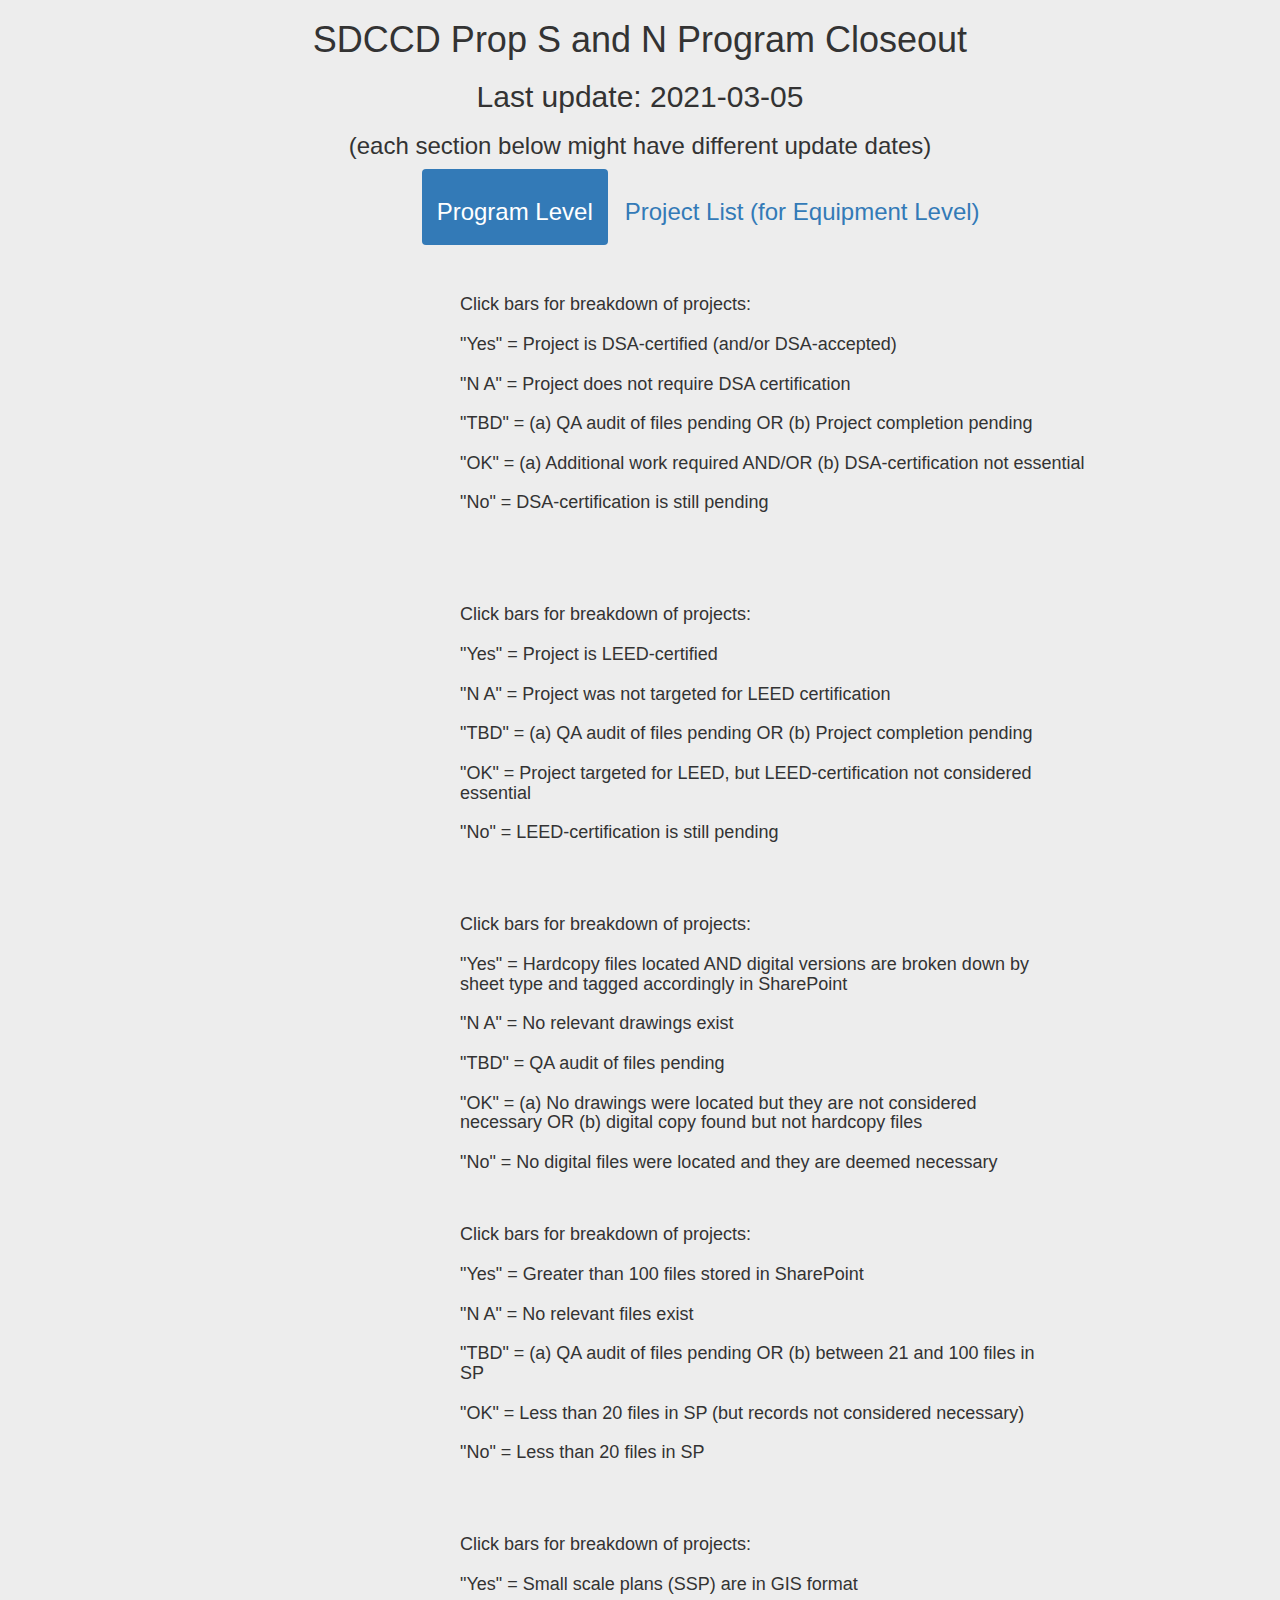
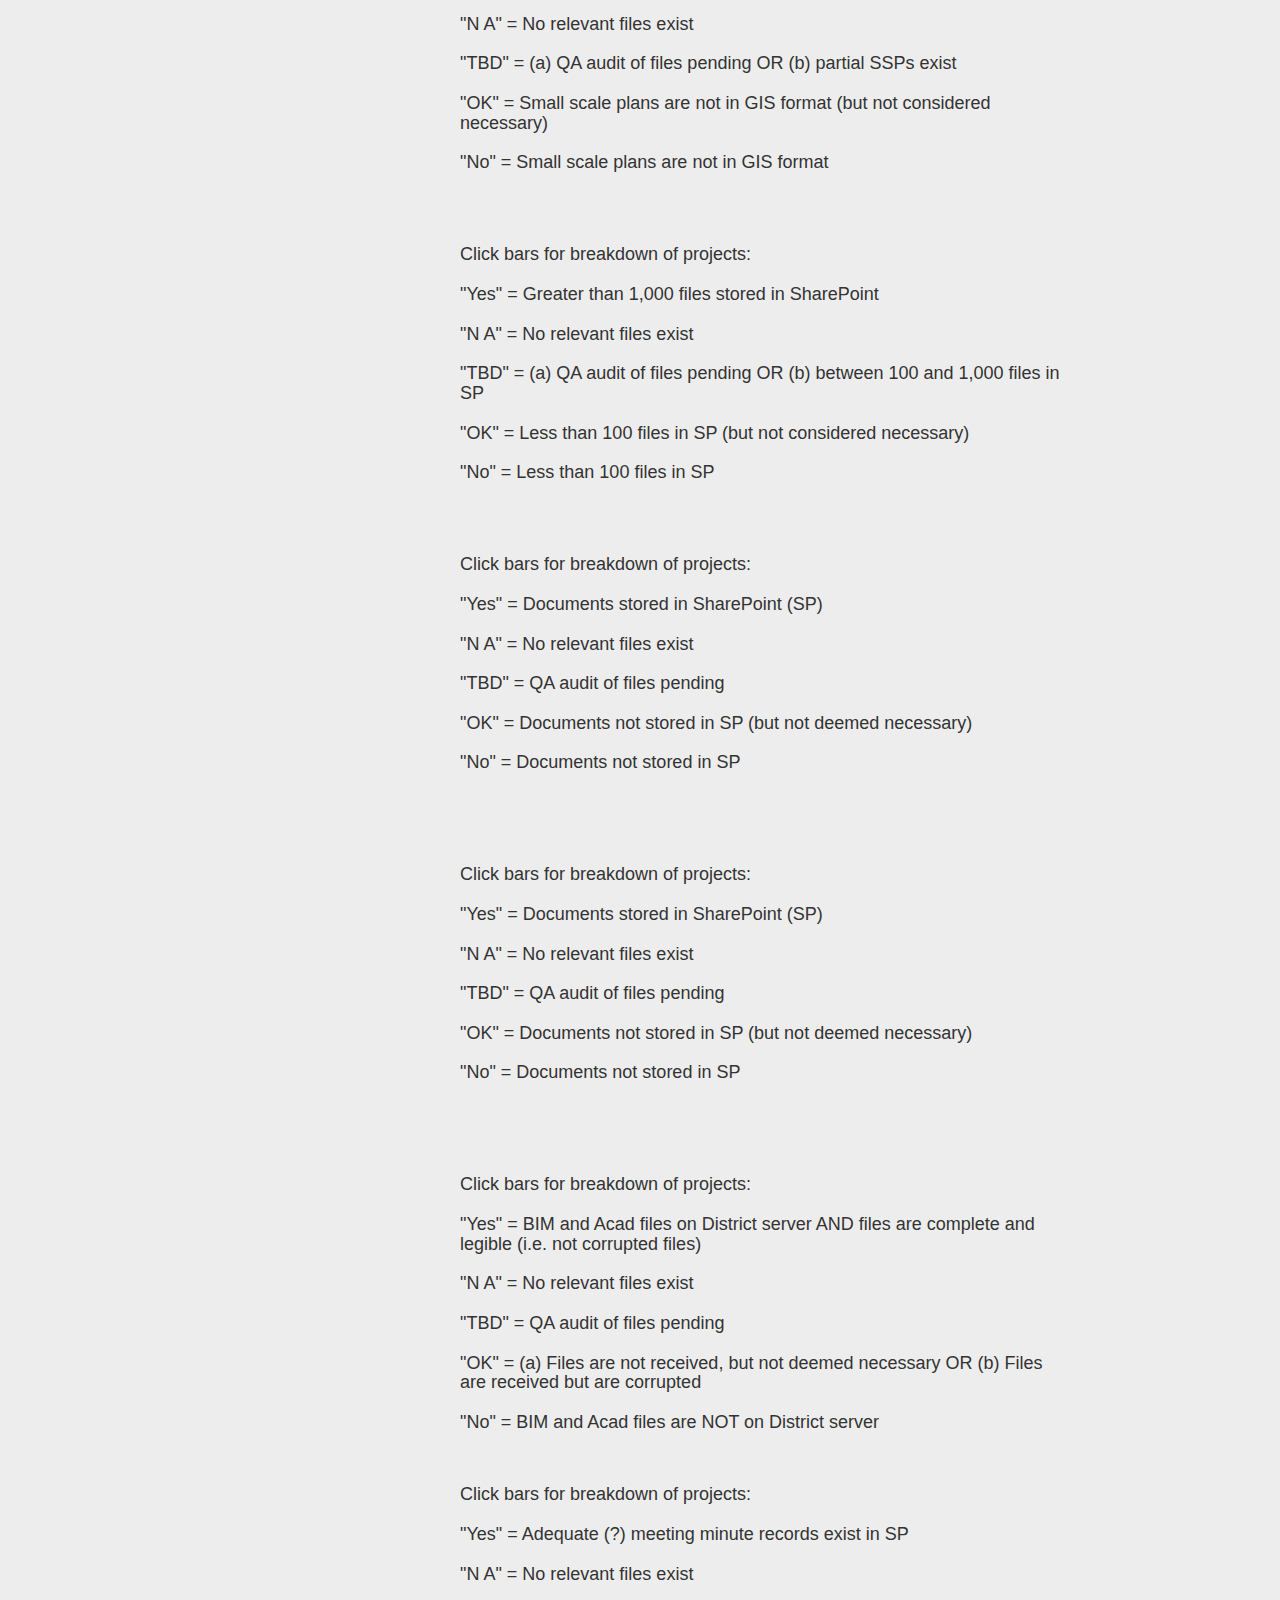
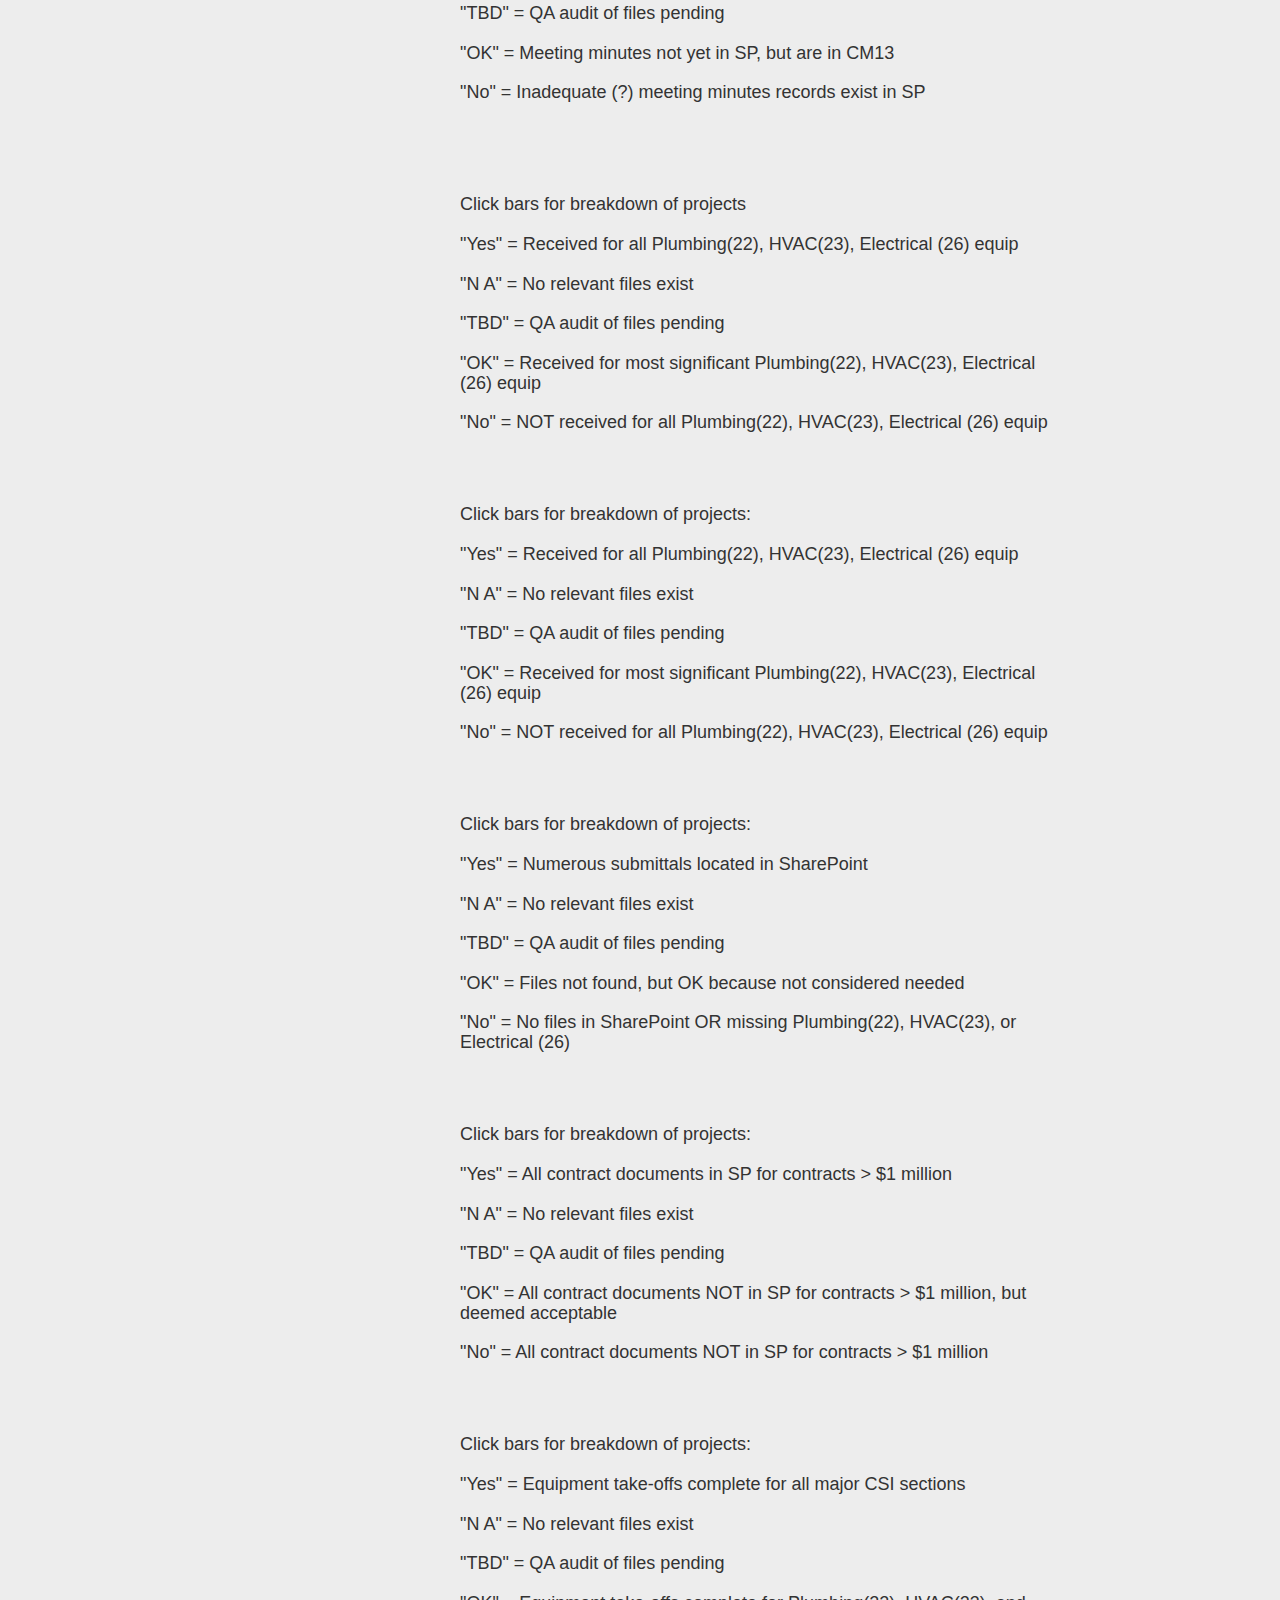
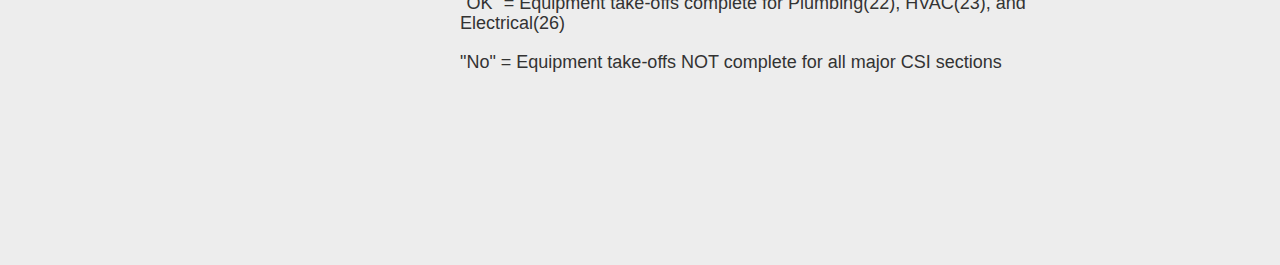
<file: index.html>
<!DOCTYPE html>
<html lang="en">

<head>
    <meta charset="UTF-8">
    <meta name="viewport" content="width=device-width, initial-scale=1.0">
    <meta http-equiv="X-UA-Compatible" content="ie=edge">
    <title>Prop S & N Close (Home)</title>
    <link rel="stylesheet" href="https://stackpath.bootstrapcdn.com/bootstrap/4.1.1/css/bootstrap.min.css" integrity="sha384-WskhaSGFgHYWDcbwN70/dfYBj47jz9qbsMId/iRN3ewGhXQFZCSftd1LZCfmhktB"
        crossorigin="anonymous">
    <script src="https://code.jquery.com/jquery-3.3.1.slim.min.js" integrity="sha384-q8i/X+965DzO0rT7abK41JStQIAqVgRVzpbzo5smXKp4YfRvH+8abtTE1Pi6jizo"
        crossorigin="anonymous"></script>
    <script src="https://cdnjs.cloudflare.com/ajax/libs/popper.js/1.14.3/umd/popper.min.js" integrity="sha384-ZMP7rVo3mIykV+2+9J3UJ46jBk0WLaUAdn689aCwoqbBJiSnjAK/l8WvCWPIPm49"
        crossorigin="anonymous"></script>
    <script src="https://stackpath.bootstrapcdn.com/bootstrap/4.1.1/js/bootstrap.min.js" integrity="sha384-smHYKdLADwkXOn1EmN1qk/HfnUcbVRZyYmZ4qpPea6sjB/pTJ0euyQp0Mk8ck+5T"
        crossorigin="anonymous"></script>
    <script src="https://cdn.plot.ly/plotly-latest.min.js"></script>
    <!-- <script src="https://cdnjs.cloudflare.com/ajax/libs/numeric/1.2.6/numeric.min.js"></script> -->
    <!-- <link rel="stylesheet" type="text/css" href="style.css"> -->
    <!-- Boostrap Stylesheet -->
    <link rel="stylesheet" href="css/bootstrap.min.css" media="screen">

    <!-- Our own CSS stylesheet -->
    <link rel="stylesheet" href="css/style_DSA.css" media="screen">
    <link rel="stylesheet" href="css/style_LEED.css" media="screen">
    <link rel="stylesheet" href="css/style_RecordDrawings.css" media="screen">
    <link rel="stylesheet" href="css/style_IOR.css" media="screen">
    <link rel="stylesheet" href="css/style_GIS.css" media="screen">
    <link rel="stylesheet" href="css/style_Photos.css" media="screen">    
    <link rel="stylesheet" href="css/style_SoilsReport.css" media="screen">
    <link rel="stylesheet" href="css/style_CommissioningReport.css" media="screen">
    <link rel="stylesheet" href="css/style_BIM.css" media="screen">    
    <link rel="stylesheet" href="css/style_Minutes.css" media="screen">    
    <link rel="stylesheet" href="css/style_OM.css" media="screen">    
    <link rel="stylesheet" href="css/style_Warranties.css" media="screen">    
    <link rel="stylesheet" href="css/style_Submittals.css" media="screen">    
    <link rel="stylesheet" href="css/style_Contracts.css" media="screen">    
    <link rel="stylesheet" href="css/style_COBIE.css" media="screen">
    <link rel="stylesheet" href="css/styles.css" media="screen">
</head>

<body>
    <div class="row">
            <div class="col-md-12">
                <h1 class="text-center"> SDCCD Prop S and N Program Closeout</h1>
                <!-- <h1 class="text-center"> Program-Level Review</h1> -->
                <h2 class="text-center">Last update: 2021-03-05 </h2>
                <h3 class="text-center">(each section below might have different update dates)</h3>
            </div>
    </div>
    <div class="row">             
        <div class="col-md-4">   
    </div>                   
            <ul class="nav nav-pills">
                <li role="presentation" class="active">
                    <a href="index.html"><h3>Program Level</h3></a>
                </li>
                <li role="presentation">
                    <a href="index-equipment.html"><h3>Project List (for Equipment Level)</h3></a>
                </li>
            </ul>
        </div>
    <div class="row">
        <h1 class="text center"> </h1>
    </div>
            
    <div class="container">
        <div class="row">
            <div class="col-md-4">
                <div id="plot_DSA_bar"></div>
            </div>
            <div class="col-md-8">
                <div id="populating_table_DSA">
                    <br> <h4>Click bars for breakdown of projects:
                        <br>
                        <br>
                        "Yes" = Project is DSA-certified (and/or DSA-accepted)
                        <br><br>
                        "N A" = Project does not require DSA certification
                        <br><br>
                        "TBD" = (a) QA audit of files pending OR (b) Project completion pending 
                        <br><br>
                        "OK" = (a) Additional work required AND/OR (b) DSA-certification not essential
                        <br><br>
                        "No" = DSA-certification is still pending 
                    </h4>
                </div>
            </div>
        </div>
    </div>

    <div class="container">
        <div class="row">
            <h4> </h4>
        </div>
    </div>

    <div class="container">
        <div class="row">
            <div class="col-md-4">
                <div id="plot_LEED_bar"></div>
            </div>
            <div class="col-md-8">
                <div id="populating_table_LEED">
                    <br> <h4>Click bars for breakdown of projects:
                        <br>
                        <br>
                        "Yes" = Project is LEED-certified
                        <br><br>
                        "N A" = Project was not targeted for LEED certification
                        <br><br>
                        "TBD" = (a) QA audit of files pending OR (b) Project completion pending 
                        <br><br>
                        "OK" = Project targeted for LEED, but LEED-certification not considered essential
                        <br><br>
                        "No" = LEED-certification is still pending 
                   
                    </h4>
                </div>
            </div>
        </div>
    </div>

    <div class="container">
        <div class="row">
            <h4> </h4>
        </div>
    </div>

    <div class="container">
        <div class="row">
            <div class="col-md-4">
                <div id="plot_RecordDrawings_bar"></div>
            </div>
            <div class="col-md-8">
                <div id="populating_table_RecordDrawings">
                    <br> <h4>Click bars for breakdown of projects:
                         <br>
                         <br>
                         "Yes" = Hardcopy files located AND digital versions are broken down by sheet type and tagged accordingly in SharePoint
                         <br><br>
                         "N A" = No relevant drawings exist
                         <br><br>
                         "TBD" = QA audit of files pending
                         <br><br>
                         "OK" = (a) No drawings were located but they are not considered necessary OR (b) digital copy found but not hardcopy files
                         <br><br>
                         "No" = No digital files were located and they are deemed necessary 
                        </h4>
                </div>
            </div>
        </div>
    </div>

    <div class="container">
        <div class="row">
            <h4> </h4>
        </div>
    </div>

    <div class="container">
        <div class="row">
            <div class="col-md-4">
                <div id="plot_IORReports_bar"></div>
            </div>
            <div class="col-md-8">
                <div id="populating_table_IORReports">
                    <br> <h4>Click bars for breakdown of projects:
                            <br>
                            <br>
                            "Yes" = Greater than 100 files stored in SharePoint
                            <br><br>
                            "N A" = No relevant files exist
                            <br><br>
                            "TBD" = (a) QA audit of files pending OR (b) between 21 and 100 files in SP 
                            <br><br>
                            "OK" = Less than 20 files in SP (but records not considered necessary)
                            <br><br>
                            "No" = Less than 20 files in SP 
                    </h4>
                </div>
            </div>
        </div>
    </div>

    <div class="container">
        <div class="row">
            <h4> </h4>
        </div>
    </div>

    <div class="container">
        <div class="row">
            <div class="col-md-4">
                <div id="plot_GIS_bar"></div>
            </div>
            <div class="col-md-8">
                <div id="populating_table_GIS">
                    <br> <h4>Click bars for breakdown of projects:
                        <br>
                        <br>
                        "Yes" = Small scale plans (SSP) are in GIS format
                        <br><br>
                        "N A" = No relevant files exist
                        <br><br>
                        "TBD" = (a) QA audit of files pending OR (b) partial SSPs exist  
                        <br><br>
                        "OK" = Small scale plans are not in GIS format (but not considered necessary)
                        <br><br>
                        "No" = Small scale plans are not in GIS format 

                    </h4>
                </div>
            </div>
        </div>
    </div>

    <div class="container">
        <div class="row">
            <h4> </h4>
        </div>
    </div>


    <div class="container">
        <div class="row">
            <div class="col-md-4">
                <div id="plot_Photos_bar"></div>
            </div>
            <div class="col-md-8">
                <div id="populating_table_Photos">
                    <br> <h4>Click bars for breakdown of projects:
                        <br>
                        <br>
                        "Yes" = Greater than 1,000 files stored in SharePoint
                        <br><br>
                        "N A" = No relevant files exist
                        <br><br>
                        "TBD" = (a) QA audit of files pending OR (b) between 100 and 1,000 files in SP 
                        <br><br>
                        "OK" = Less than 100 files in SP (but not considered necessary)
                        <br><br>
                        "No" = Less than 100 files in SP 

                    </h4>
                </div>
            </div>
        </div>
    </div>

    <div class="container">
        <div class="row">
            <h4> </h4>
        </div>
    </div>


    <div class="container">
        <div class="row">
            <div class="col-md-4">
                <div id="plot_SoilsReport_bar"></div>
            </div>
            <div class="col-md-8">
                <div id="populating_table_SoilsReport">
                    <br> <h4>Click bars for breakdown of projects:
                        <br>
                        <br>
                        "Yes" = Documents stored in SharePoint (SP)
                        <br><br>
                        "N A" = No relevant files exist
                        <br><br>
                        "TBD" = QA audit of files pending 
                        <br><br>
                        "OK" = Documents not stored in SP (but not deemed necessary)
                        <br><br>
                        "No" = Documents not stored in SP 


                    </h4>
                </div>
            </div>
        </div>
    </div>

    <div class="container">
        <div class="row">
            <h4> </h4>
        </div>
    </div>

    <div class="container">
        <div class="row">
            <div class="col-md-4">
                <div id="plot_CommissioningReport_bar"></div>
            </div>
            <div class="col-md-8">
                <div id="populating_table_CommissioningReport">
                    <br> <h4>Click bars for breakdown of projects:
                        <br>
                        <br>
                        "Yes" = Documents stored in SharePoint (SP)
                        <br><br>
                        "N A" = No relevant files exist
                        <br><br>
                        "TBD" = QA audit of files pending 
                        <br><br>
                        "OK" = Documents not stored in SP (but not deemed necessary)
                        <br><br>
                        "No" = Documents not stored in SP 
                    </h4>
                </div>
            </div>
        </div>
    </div>

    <div class="container">
        <div class="row">
            <h4> </h4>
        </div>
    </div>

    <div class="container">
        <div class="row">
            <div class="col-md-4">
                <div id="plot_BIM_bar"></div>
            </div>
            <div class="col-md-8">
                <div id="populating_table_BIM">
                    <br> <h4>Click bars for breakdown of projects:
                        <br>
                        <br>
                        "Yes" = BIM and Acad files on District server AND files are complete and legible (i.e. not corrupted files)
                        <br><br>
                        "N A" = No relevant files exist
                        <br><br>
                        "TBD" = QA audit of files pending 
                        <br><br>
                        "OK" = (a) Files are not received, but not deemed necessary OR (b) Files are received but are corrupted
                        <br><br>
                        "No" = BIM and Acad files are NOT on District server

                    </h4>
                </div>
            </div>
        </div>
    </div>

    <div class="container">
        <div class="row">
            <h4> </h4>
        </div>
    </div>

    <div class="container">
        <div class="row">
            <div class="col-md-4">
                <div id="plot_Minutes_bar"></div>
            </div>
            <div class="col-md-8">
                <div id="populating_table_Minutes">
                    <br> <h4>Click bars for breakdown of projects:
                        <br>
                        <br>
                        "Yes" = Adequate (?) meeting minute records exist in SP
                        <br><br>
                        "N A" = No relevant files exist
                        <br><br>
                        "TBD" = QA audit of files pending 
                        <br><br>
                        "OK" = Meeting minutes not yet in SP, but are in CM13
                        <br><br>
                        "No" = Inadequate (?) meeting minutes records exist in SP
                    </h4>
                </div>
            </div>
        </div>
    </div>


    <div class="container">
        <div class="row">
            <h4> </h4>
        </div>
    </div>

    <div class="container">
        <div class="row">
            <div class="col-md-4">
                <div id="plot_OM_bar"></div>
            </div>
            <div class="col-md-8">
                <div id="populating_table_OM">
                    <br> <h4>Click bars for breakdown of projects
                        <br>
                        <br>
                        "Yes" = Received for all Plumbing(22), HVAC(23), Electrical (26) equip
                        <br><br>
                        "N A" = No relevant files exist
                        <br><br>
                        "TBD" = QA audit of files pending 
                        <br><br>
                        "OK" = Received for most significant Plumbing(22), HVAC(23), Electrical (26) equip
                        <br><br>
                        "No" = NOT received for all Plumbing(22), HVAC(23), Electrical (26) equip

                    </h4>
                </div>
            </div>
        </div>
    </div>

    <div class="container">
        <div class="row">
            <h4> </h4>
        </div>
    </div>

    <div class="container">
        <div class="row">
            <div class="col-md-4">
                <div id="plot_Warranties_bar"></div>
            </div>
            <div class="col-md-8">
                <div id="populating_table_Warranties">
                    <br> <h4>Click bars for breakdown of projects:
                        <br>
                        <br>
                        "Yes" = Received for all Plumbing(22), HVAC(23), Electrical (26) equip
                        <br><br>
                        "N A" = No relevant files exist
                        <br><br>
                        "TBD" = QA audit of files pending 
                        <br><br>
                        "OK" = Received for most significant Plumbing(22), HVAC(23), Electrical (26) equip
                        <br><br>
                        "No" = NOT received for all Plumbing(22), HVAC(23), Electrical (26) equip
 
                    </h4>
                </div>
            </div>
        </div>
    </div>

    <div class="container">
        <div class="row">
            <h4> </h4>
        </div>
    </div>

    <div class="container">
        <div class="row">
            <div class="col-md-4">
                <div id="plot_Submittals_bar"></div>
            </div>
            <div class="col-md-8">
                <div id="populating_table_Submittals">
                    <br> <h4>Click bars for breakdown of projects:
                        <br>
                        <br>
                        "Yes" = Numerous submittals located in SharePoint
                        <br><br>
                        "N A" = No relevant files exist
                        <br><br>
                        "TBD" = QA audit of files pending 
                        <br><br>
                        "OK" = Files not found, but OK because not considered needed
                        <br><br>
                        "No" = No files in SharePoint OR missing Plumbing(22), HVAC(23), or Electrical (26)
                        
                    </h4>
                </div>
            </div>
        </div>
    </div>

    <div class="container">
        <div class="row">
            <h4> </h4>
        </div>
    </div>

    <div class="container">
        <div class="row">
            <div class="col-md-4">
                <div id="plot_Contracts_bar"></div>
            </div>
            <div class="col-md-8">
                <div id="populating_table_Contracts">
                    <br> <h4>Click bars for breakdown of projects:
                        <br>
                        <br>
                        "Yes" = All contract documents in SP for contracts > $1 million
                        <br><br>
                        "N A" = No relevant files exist
                        <br><br>
                        "TBD" = QA audit of files pending 
                        <br><br>
                        "OK" = All contract documents NOT in SP for contracts > $1 million, but deemed acceptable
                        <br><br>
                        "No" = All contract documents NOT in SP for contracts > $1 million

                    </h4>
                </div>
            </div>
        </div>
    </div>




    <div class="container">
        <div class="row">
            <h4> </h4>
        </div>
    </div>

    <div class="container">
        <div class="row">
            <div class="col-md-4">
                <div id="plot_COBIE_bar"></div>
            </div>
            <div class="col-md-8">
                <div id="populating_table_COBIE">
                    <br> <h4>Click bars for breakdown of projects:
                        <br>
                        <br>
                        "Yes" = Equipment take-offs complete for all major CSI sections
                        <br><br>
                        "N A" = No relevant files exist
                        <br><br>
                        "TBD" = QA audit of files pending 
                        <br><br>
                        "OK" = Equipment take-offs complete for Plumbing(22), HVAC(23), and Electrical(26)
                        <br><br>
                        "No" = Equipment take-offs NOT complete for all major CSI sections
                    </h4>
                </div>
            </div>
        </div>
    </div>

    <div class="container">
        <div class="row">
            <h4> </h4>
        </div>
    </div>



    <script src="js/bar_DSA.js"></script>
    <script src="js/bar_LEED.js"></script>
    <script src="js/bar_RecordDrawings.js"></script>
    <script src="js/bar_IOR.js"></script>
    <script src="js/bar_GIS.js"></script>
    <script src="js/bar_Photos.js"></script>
    <script src="js/bar_SoilsReport.js"></script>
    <script src="js/bar_CommissioningReport.js"></script>
    <script src="js/bar_BIM.js"></script>    
    <script src="js/bar_Minutes.js"></script>    
    <script src="js/bar_OM.js"></script>    
    <script src="js/bar_Warranties.js"></script>    
    <script src="js/bar_Submittals.js"></script>    
    <script src="js/bar_Contracts.js"></script>    
    <script src="js/bar_COBIE.js"></script>   


</body>

</html>
</file>
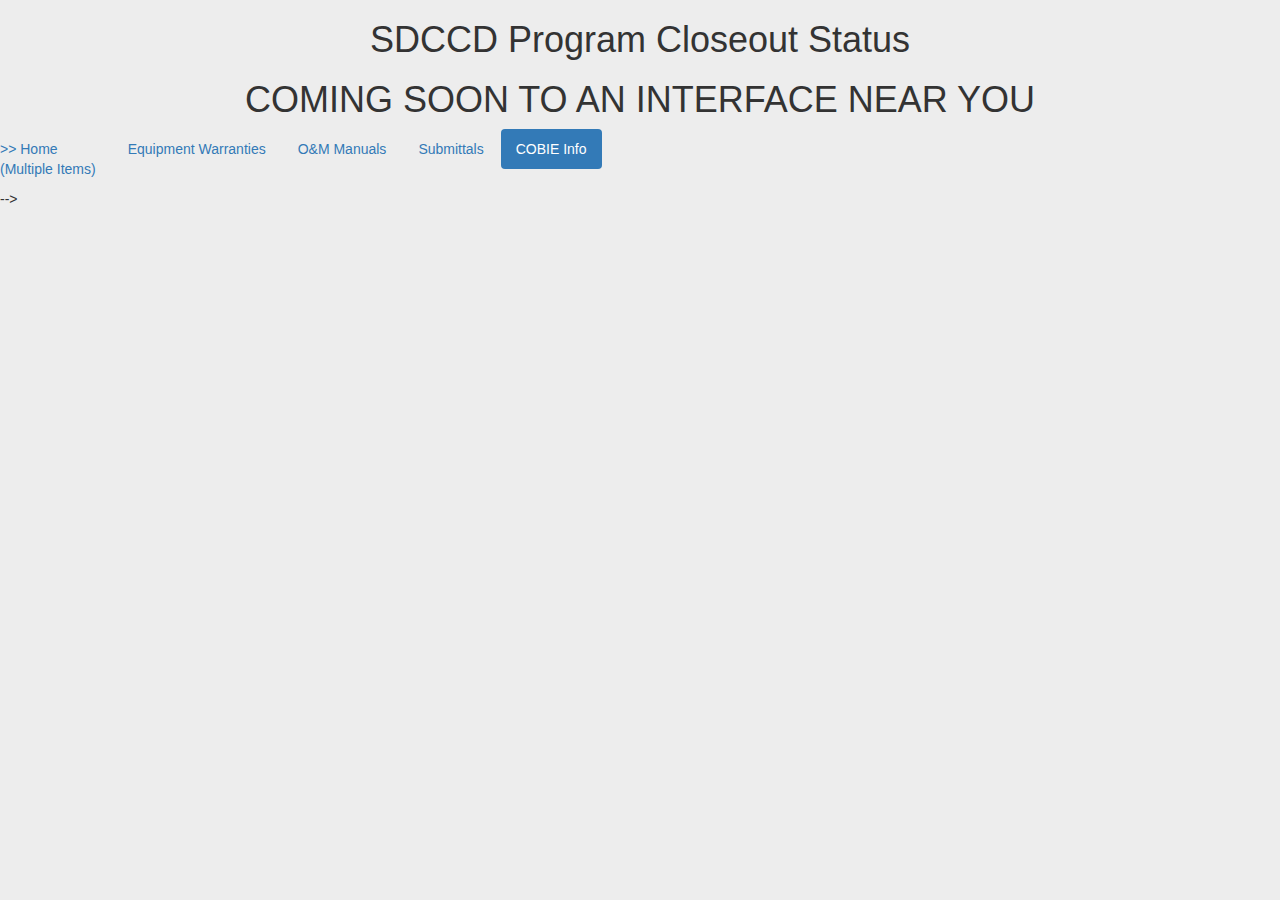
<file: equip-COBIE.html>
<!DOCTYPE html>
<html lang="en">

<head>
    <meta charset="UTF-8">
    <meta name="viewport" content="width=device-width, initial-scale=1.0">
    <meta http-equiv="X-UA-Compatible" content="ie=edge">
    <title>Prop S & N Close (COBIE)</title>
    <link rel="stylesheet" href="https://stackpath.bootstrapcdn.com/bootstrap/4.1.1/css/bootstrap.min.css" integrity="sha384-WskhaSGFgHYWDcbwN70/dfYBj47jz9qbsMId/iRN3ewGhXQFZCSftd1LZCfmhktB"
        crossorigin="anonymous">
    <script src="https://code.jquery.com/jquery-3.3.1.slim.min.js" integrity="sha384-q8i/X+965DzO0rT7abK41JStQIAqVgRVzpbzo5smXKp4YfRvH+8abtTE1Pi6jizo"
        crossorigin="anonymous"></script>
    <script src="https://cdnjs.cloudflare.com/ajax/libs/popper.js/1.14.3/umd/popper.min.js" integrity="sha384-ZMP7rVo3mIykV+2+9J3UJ46jBk0WLaUAdn689aCwoqbBJiSnjAK/l8WvCWPIPm49"
        crossorigin="anonymous"></script>
    <script src="https://stackpath.bootstrapcdn.com/bootstrap/4.1.1/js/bootstrap.min.js" integrity="sha384-smHYKdLADwkXOn1EmN1qk/HfnUcbVRZyYmZ4qpPea6sjB/pTJ0euyQp0Mk8ck+5T"
        crossorigin="anonymous"></script>
    <script src="https://cdn.plot.ly/plotly-latest.min.js"></script>
    <!-- <script src="https://cdnjs.cloudflare.com/ajax/libs/numeric/1.2.6/numeric.min.js"></script> -->
    <link rel="stylesheet" type="text/css" href="style.css">
    <!-- Boostrap Stylesheet -->
    <link rel="stylesheet" href="css/bootstrap.min.css" media="screen">

    <!-- Our own CSS stylesheet -->
    <link rel="stylesheet" href="css/styles.css" media="screen">
</head>

<body>
    <div class="row">
        <div class="col-md-12">
            <h1 class="text-center"> SDCCD Program Closeout Status</h1>
            <h1 class="text-center">COMING SOON TO AN INTERFACE NEAR YOU</h1>
        </div>
    </div>
    <div class="row">
        <!-- <div class="col-md-12" -->
        <ul class="nav nav-pills">
            <li role="presentation">
                <a href="index.html"> >> Home
                    <br> (Multiple Items)</a>
            </li>
            <li role="presentation">
                <a href="equip-warranty.html">Equipment Warranties</a>
            </li>
            <li role="presentation">
                <a href="equip-OM.html">O&M Manuals</a>
            </li>
            <li role="presentation">
                <a href="equip-submittal.html">Submittals</a>
            </li>
            <li role="presentation" class="active">
                <a href="equip-COBIE.html">COBIE Info</a>
            </li>
        </ul>
        <!-- </div>    -->
    </div>

    <!-- <select id="selDataset" onchange="getData(this.value)">
        <option value="dataset0">All Items</option>
        <option value="dataset1">CSI 22-Plumbing</option>
        <option value="dataset2">CSI-23-HVAC</option>
        <option value="dataset3">CSI-26-Electrical</option>
    </select>

    <div class="container">
        <div class="row">
            <div class="col-md-12">
                <div id="bar"></div>
                <div id="myModal" class="modal fade">
                    <div class="modal-dialogue">
                        <div class="modal-content">
                            <div class="modal-header">
                                <button type="button" class="close" data-dismiss="modal">&times;</button>
                                <h4 class="modal-title">Modal Header</h4>
                            </div>
                            <div class="modal-body">
                            </div>
                            <div class="modal-footer">
                                <button type="button" class="btn btn-default" data-dismiss="modal">Close</button>
                            </div>
                        </div>
                    </div>
                </div>
            </div>
        </div>
    </div>

            <!-- <div id="bar"></div> -->

    <script src="js/equip-warranty.js"></script> -->
</body>

</html>
</file>
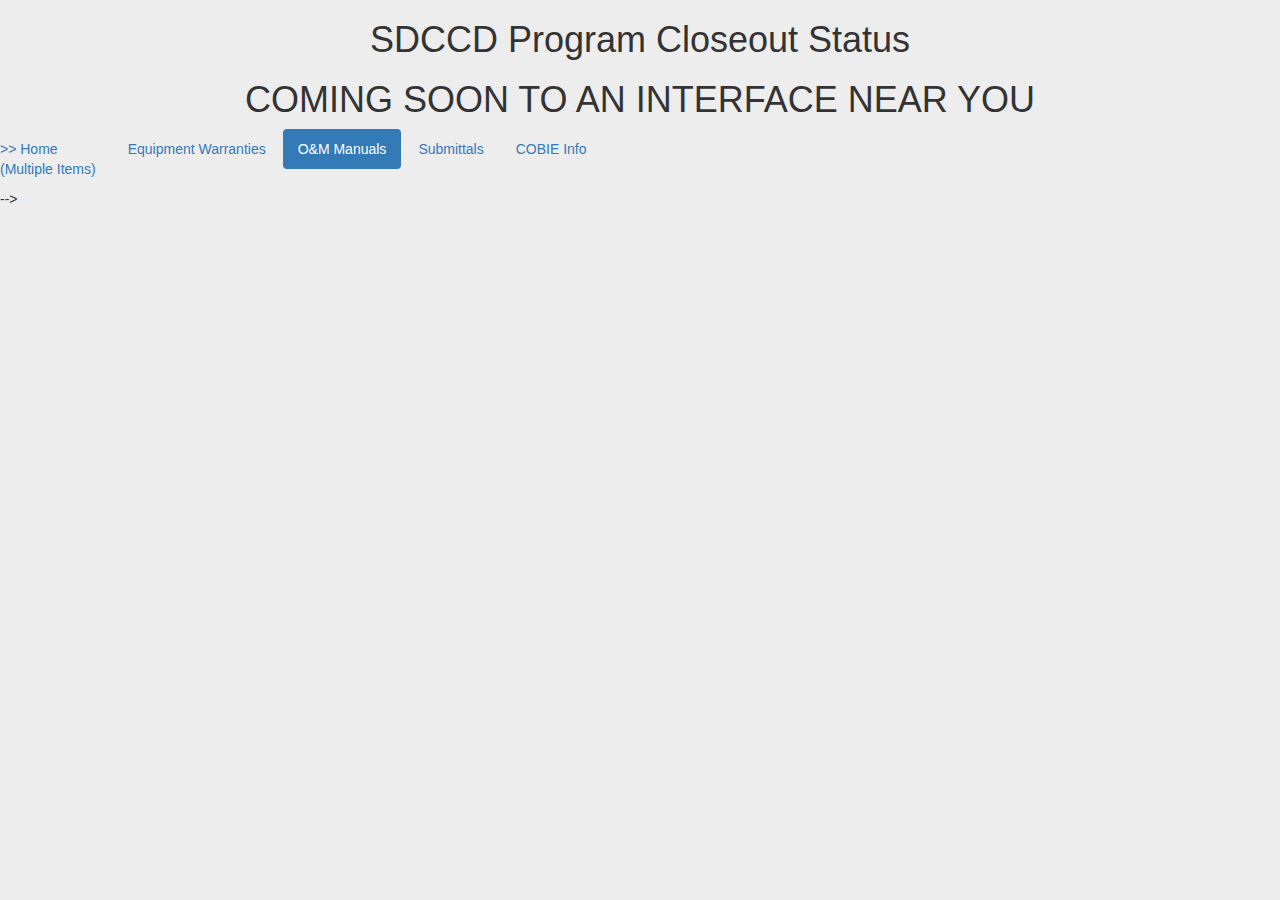
<file: equip-OM.html>
<!DOCTYPE html>
<html lang="en">

<head>
    <meta charset="UTF-8">
    <meta name="viewport" content="width=device-width, initial-scale=1.0">
    <meta http-equiv="X-UA-Compatible" content="ie=edge">
    <title>Prop S & N Close (O&M Manuals)</title>
    <link rel="stylesheet" href="https://stackpath.bootstrapcdn.com/bootstrap/4.1.1/css/bootstrap.min.css" integrity="sha384-WskhaSGFgHYWDcbwN70/dfYBj47jz9qbsMId/iRN3ewGhXQFZCSftd1LZCfmhktB"
        crossorigin="anonymous">
    <script src="https://code.jquery.com/jquery-3.3.1.slim.min.js" integrity="sha384-q8i/X+965DzO0rT7abK41JStQIAqVgRVzpbzo5smXKp4YfRvH+8abtTE1Pi6jizo"
        crossorigin="anonymous"></script>
    <script src="https://cdnjs.cloudflare.com/ajax/libs/popper.js/1.14.3/umd/popper.min.js" integrity="sha384-ZMP7rVo3mIykV+2+9J3UJ46jBk0WLaUAdn689aCwoqbBJiSnjAK/l8WvCWPIPm49"
        crossorigin="anonymous"></script>
    <script src="https://stackpath.bootstrapcdn.com/bootstrap/4.1.1/js/bootstrap.min.js" integrity="sha384-smHYKdLADwkXOn1EmN1qk/HfnUcbVRZyYmZ4qpPea6sjB/pTJ0euyQp0Mk8ck+5T"
        crossorigin="anonymous"></script>
    <script src="https://cdn.plot.ly/plotly-latest.min.js"></script>
    <!-- <script src="https://cdnjs.cloudflare.com/ajax/libs/numeric/1.2.6/numeric.min.js"></script> -->
    <link rel="stylesheet" type="text/css" href="style.css">
    <!-- Boostrap Stylesheet -->
    <link rel="stylesheet" href="css/bootstrap.min.css" media="screen">

    <!-- Our own CSS stylesheet -->
    <link rel="stylesheet" href="css/styles.css" media="screen">
</head>

<body>
    <div class="row">
        <div class="col-md-12">
            <h1 class="text-center"> SDCCD Program Closeout Status</h1>
            <h1 class="text-center">COMING SOON TO AN INTERFACE NEAR YOU</h1>
        </div>
    </div>
    <div class="row">
        <!-- <div class="col-md-12" -->
        <ul class="nav nav-pills">
            <li role="presentation">
                <a href="index.html"> >> Home
                    <br> (Multiple Items)</a>
            </li>
            <li role="presentation">
                <a href="equip-warranty.html">Equipment Warranties</a>
            </li>
            <li role="presentation" class="active">
                <a href="equip-OM.html">O&M Manuals</a>
            </li>
            <li role="presentation">
                <a href="equip-submittal.html">Submittals</a>
            </li>
            <li role="presentation">
                <a href="equip-COBIE.html">COBIE Info</a>
            </li>
        </ul>
        <!-- </div>    -->
    </div>

    <!-- <select id="selDataset" onchange="getData(this.value)">
        <option value="dataset0">All Items</option>
        <option value="dataset1">CSI 22-Plumbing</option>
        <option value="dataset2">CSI-23-HVAC</option>
        <option value="dataset3">CSI-26-Electrical</option>
    </select>

    <div class="container">
        <div class="row">
            <div class="col-md-12">
                <div id="bar"></div>
                <div id="myModal" class="modal fade">
                    <div class="modal-dialogue">
                        <div class="modal-content">
                            <div class="modal-header">
                                <button type="button" class="close" data-dismiss="modal">&times;</button>
                                <h4 class="modal-title">Modal Header</h4>
                            </div>
                            <div class="modal-body">
                            </div>
                            <div class="modal-footer">
                                <button type="button" class="btn btn-default" data-dismiss="modal">Close</button>
                            </div>
                        </div>
                    </div>
                </div>
            </div>
        </div>
    </div>

            <!-- <div id="bar"></div> -->

    <script src="js/equip-warranty.js"></script> -->
</body>

</html>
</file>
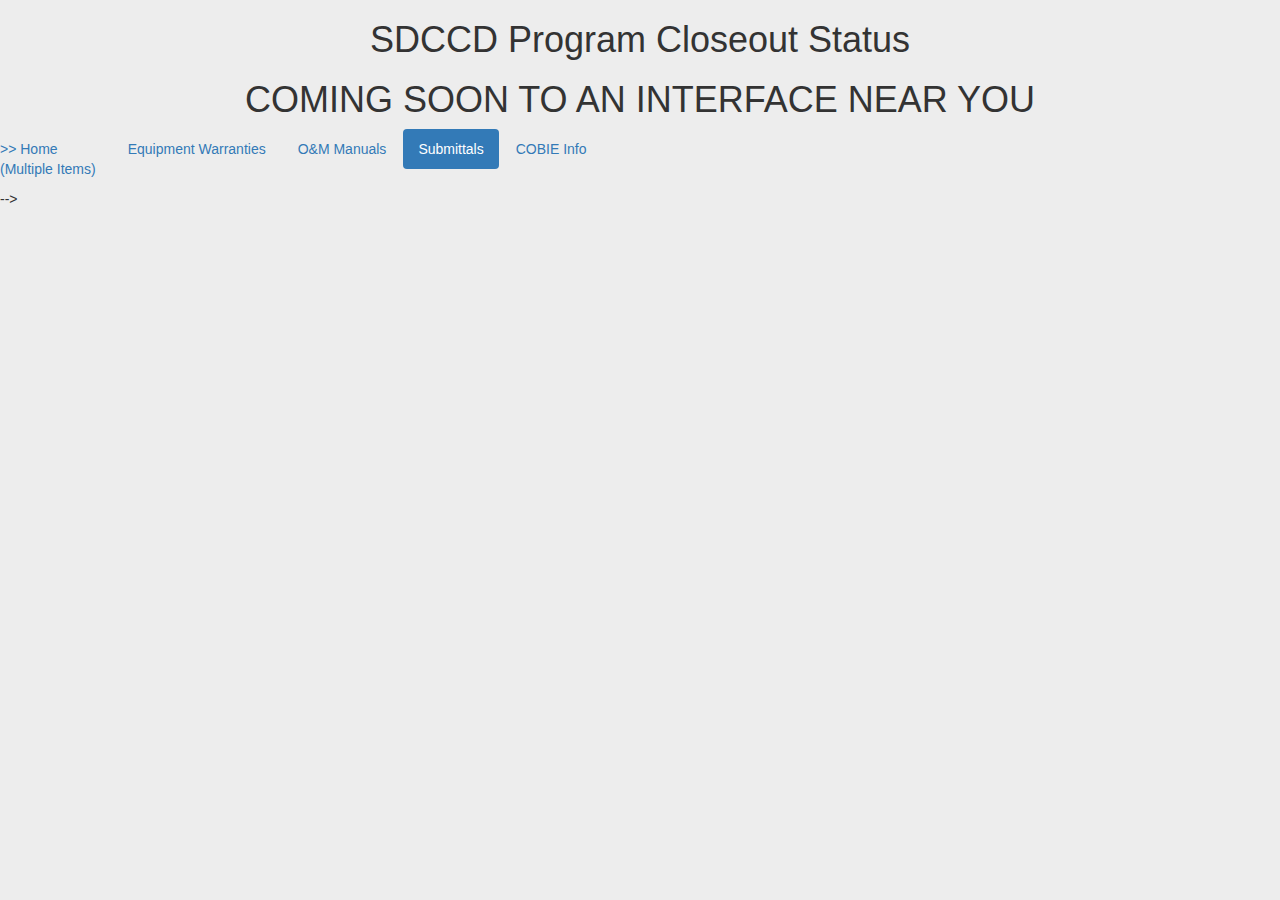
<file: equip-submittal.html>
<!DOCTYPE html>
<html lang="en">

<head>
    <meta charset="UTF-8">
    <meta name="viewport" content="width=device-width, initial-scale=1.0">
    <meta http-equiv="X-UA-Compatible" content="ie=edge">
    <title>Prop S & N Close (Submittals)</title>
    <link rel="stylesheet" href="https://stackpath.bootstrapcdn.com/bootstrap/4.1.1/css/bootstrap.min.css" integrity="sha384-WskhaSGFgHYWDcbwN70/dfYBj47jz9qbsMId/iRN3ewGhXQFZCSftd1LZCfmhktB"
        crossorigin="anonymous">
    <script src="https://code.jquery.com/jquery-3.3.1.slim.min.js" integrity="sha384-q8i/X+965DzO0rT7abK41JStQIAqVgRVzpbzo5smXKp4YfRvH+8abtTE1Pi6jizo"
        crossorigin="anonymous"></script>
    <script src="https://cdnjs.cloudflare.com/ajax/libs/popper.js/1.14.3/umd/popper.min.js" integrity="sha384-ZMP7rVo3mIykV+2+9J3UJ46jBk0WLaUAdn689aCwoqbBJiSnjAK/l8WvCWPIPm49"
        crossorigin="anonymous"></script>
    <script src="https://stackpath.bootstrapcdn.com/bootstrap/4.1.1/js/bootstrap.min.js" integrity="sha384-smHYKdLADwkXOn1EmN1qk/HfnUcbVRZyYmZ4qpPea6sjB/pTJ0euyQp0Mk8ck+5T"
        crossorigin="anonymous"></script>
    <script src="https://cdn.plot.ly/plotly-latest.min.js"></script>
    <!-- <script src="https://cdnjs.cloudflare.com/ajax/libs/numeric/1.2.6/numeric.min.js"></script> -->
    <link rel="stylesheet" type="text/css" href="style.css">
    <!-- Boostrap Stylesheet -->
    <link rel="stylesheet" href="css/bootstrap.min.css" media="screen">

    <!-- Our own CSS stylesheet -->
    <link rel="stylesheet" href="css/styles.css" media="screen">
</head>

<body>
    <div class="row">
        <div class="col-md-12">
            <h1 class="text-center"> SDCCD Program Closeout Status</h1>
            <h1 class="text-center">COMING SOON TO AN INTERFACE NEAR YOU</h1>
        </div>
    </div>
    <div class="row">
        <!-- <div class="col-md-12" -->
        <ul class="nav nav-pills">
            <li role="presentation">
                <a href="index.html"> >> Home
                    <br> (Multiple Items)</a>
            </li>
            <li role="presentation">
                <a href="equip-warranty.html">Equipment Warranties</a>
            </li>
            <li role="presentation">
                <a href="equip-OM.html">O&M Manuals</a>
            </li>
            <li role="presentation" class="active">
                <a href="equip-submittal.html">Submittals</a>
            </li>
            <li role="presentation">
                <a href="equip-COBIE.html">COBIE Info</a>
            </li>
        </ul>
        <!-- </div>    -->
    </div>

    <!-- <select id="selDataset" onchange="getData(this.value)">
        <option value="dataset0">All Items</option>
        <option value="dataset1">CSI 22-Plumbing</option>
        <option value="dataset2">CSI-23-HVAC</option>
        <option value="dataset3">CSI-26-Electrical</option>
    </select>

    <div class="container">
        <div class="row">
            <div class="col-md-12">
                <div id="bar"></div>
                <div id="myModal" class="modal fade">
                    <div class="modal-dialogue">
                        <div class="modal-content">
                            <div class="modal-header">
                                <button type="button" class="close" data-dismiss="modal">&times;</button>
                                <h4 class="modal-title">Modal Header</h4>
                            </div>
                            <div class="modal-body">
                            </div>
                            <div class="modal-footer">
                                <button type="button" class="btn btn-default" data-dismiss="modal">Close</button>
                            </div>
                        </div>
                    </div>
                </div>
            </div>
        </div>
    </div>

            <!-- <div id="bar"></div> -->

    <script src="js/equip-warranty.js"></script> -->
</body>

</html>
</file>
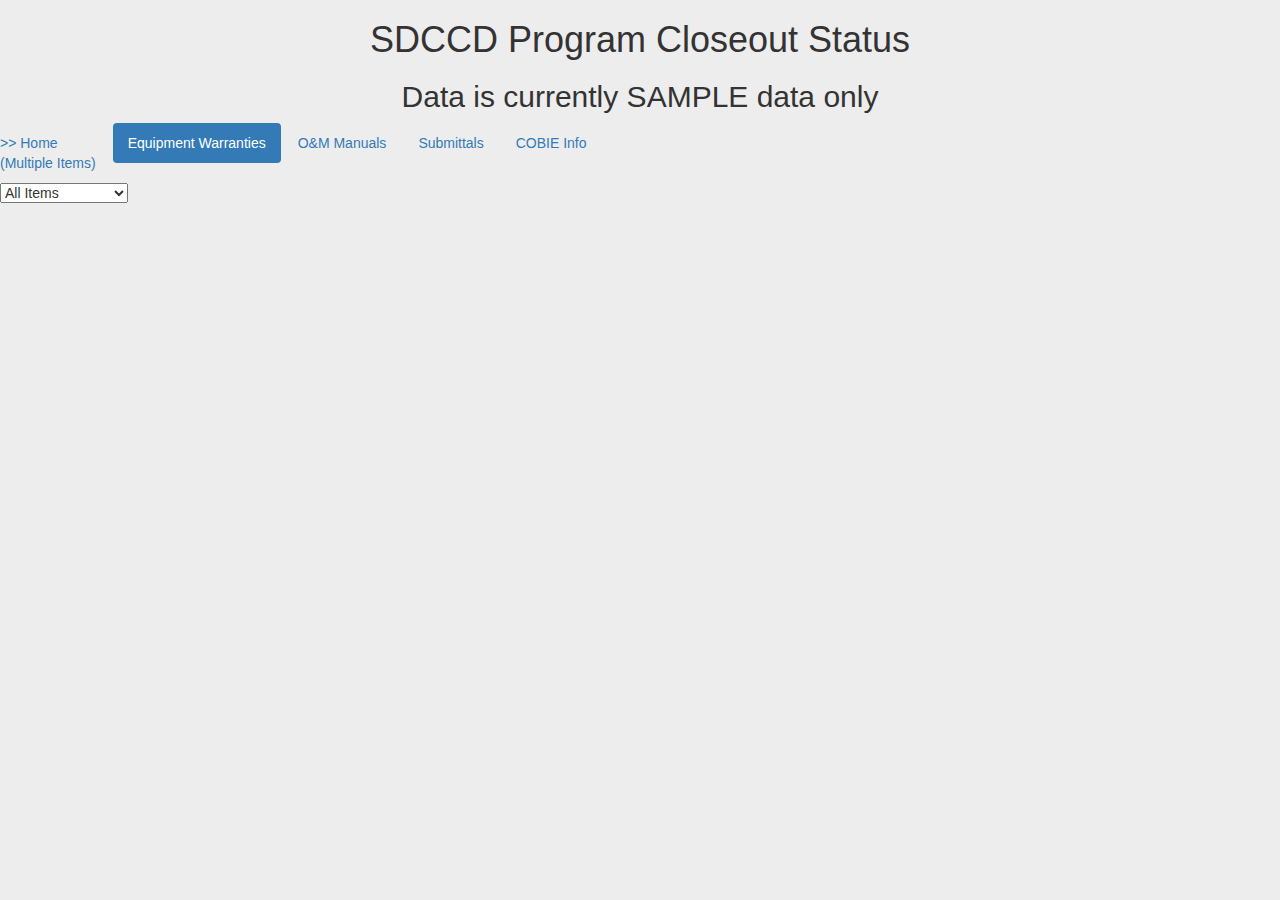
<file: equip-warranty.html>
<!DOCTYPE html>
<html lang="en">

<head>
    <meta charset="UTF-8">
    <meta name="viewport" content="width=device-width, initial-scale=1.0">
    <meta http-equiv="X-UA-Compatible" content="ie=edge">
    <title>Prop S & N Close (Eq Warranties)</title>
    <link rel="stylesheet" href="https://stackpath.bootstrapcdn.com/bootstrap/4.1.1/css/bootstrap.min.css" integrity="sha384-WskhaSGFgHYWDcbwN70/dfYBj47jz9qbsMId/iRN3ewGhXQFZCSftd1LZCfmhktB"
        crossorigin="anonymous">
    <script src="https://code.jquery.com/jquery-3.3.1.slim.min.js" integrity="sha384-q8i/X+965DzO0rT7abK41JStQIAqVgRVzpbzo5smXKp4YfRvH+8abtTE1Pi6jizo"
        crossorigin="anonymous"></script>
    <script src="https://cdnjs.cloudflare.com/ajax/libs/popper.js/1.14.3/umd/popper.min.js" integrity="sha384-ZMP7rVo3mIykV+2+9J3UJ46jBk0WLaUAdn689aCwoqbBJiSnjAK/l8WvCWPIPm49"
        crossorigin="anonymous"></script>
    <script src="https://stackpath.bootstrapcdn.com/bootstrap/4.1.1/js/bootstrap.min.js" integrity="sha384-smHYKdLADwkXOn1EmN1qk/HfnUcbVRZyYmZ4qpPea6sjB/pTJ0euyQp0Mk8ck+5T"
        crossorigin="anonymous"></script>
    <script src="https://cdn.plot.ly/plotly-latest.min.js"></script>
    <!-- <script src="https://cdnjs.cloudflare.com/ajax/libs/numeric/1.2.6/numeric.min.js"></script> -->
    <link rel="stylesheet" type="text/css" href="style.css">
    <!-- Boostrap Stylesheet -->
    <link rel="stylesheet" href="css/bootstrap.min.css" media="screen">

    <!-- Our own CSS stylesheet -->
    <link rel="stylesheet" href="css/styles.css" media="screen">
</head>

<body>
    <div class="row">
        <div class="col-md-12">
            <h1 class="text-center"> SDCCD Program Closeout Status</h1>
            <h2 class="text-center">Data is currently SAMPLE data only</h2>
        </div>
    </div>
    <div class="row">
        <!-- <div class="col-md-12" -->
        <ul class="nav nav-pills">
            <li role="presentation">
                <a href="index.html"> >> Home
                    <br> (Multiple Items)</a>
            </li>
            <li role="presentation" class="active">
                <a href="equip-warranty.html">Equipment Warranties</a>
            </li>
            <li role="presentation">
                <a href="equip-OM.html">O&M Manuals</a>
            </li>
            <li role="presentation">
                <a href="equip-submittal.html">Submittals</a>
            </li>
            <li role="presentation">
                <a href="equip-COBIE.html">COBIE Info</a>
            </li>
        </ul>
        <!-- </div>    -->
    </div>

    <select id="selDataset" onchange="getData(this.value)">
        <option value="dataset0">All Items</option>
        <option value="dataset1">CSI 22-Plumbing</option>
        <option value="dataset2">CSI-23-HVAC</option>
        <option value="dataset3">CSI-26-Electrical</option>
    </select>

    <div class="container">
        <div class="row">
            <div class="col-md-12">
                <div id="bar"></div>
                <div id="myModal" class="modal fade">
                    <div class="modal-dialogue">
                        <div class="modal-content">
                            <div class="modal-header">
                                <button type="button" class="close" data-dismiss="modal">&times;</button>
                                <h4 class="modal-title">Modal Header</h4>
                            </div>
                            <div class="modal-body">
                            </div>
                            <div class="modal-footer">
                                <button type="button" class="btn btn-default" data-dismiss="modal">Close</button>
                            </div>
                        </div>
                    </div>
                </div>
            </div>
        </div>
    </div>

            <!-- <div id="bar"></div> -->

    <script src="js/equip-warranty.js"></script>
</body>

</html>
</file>
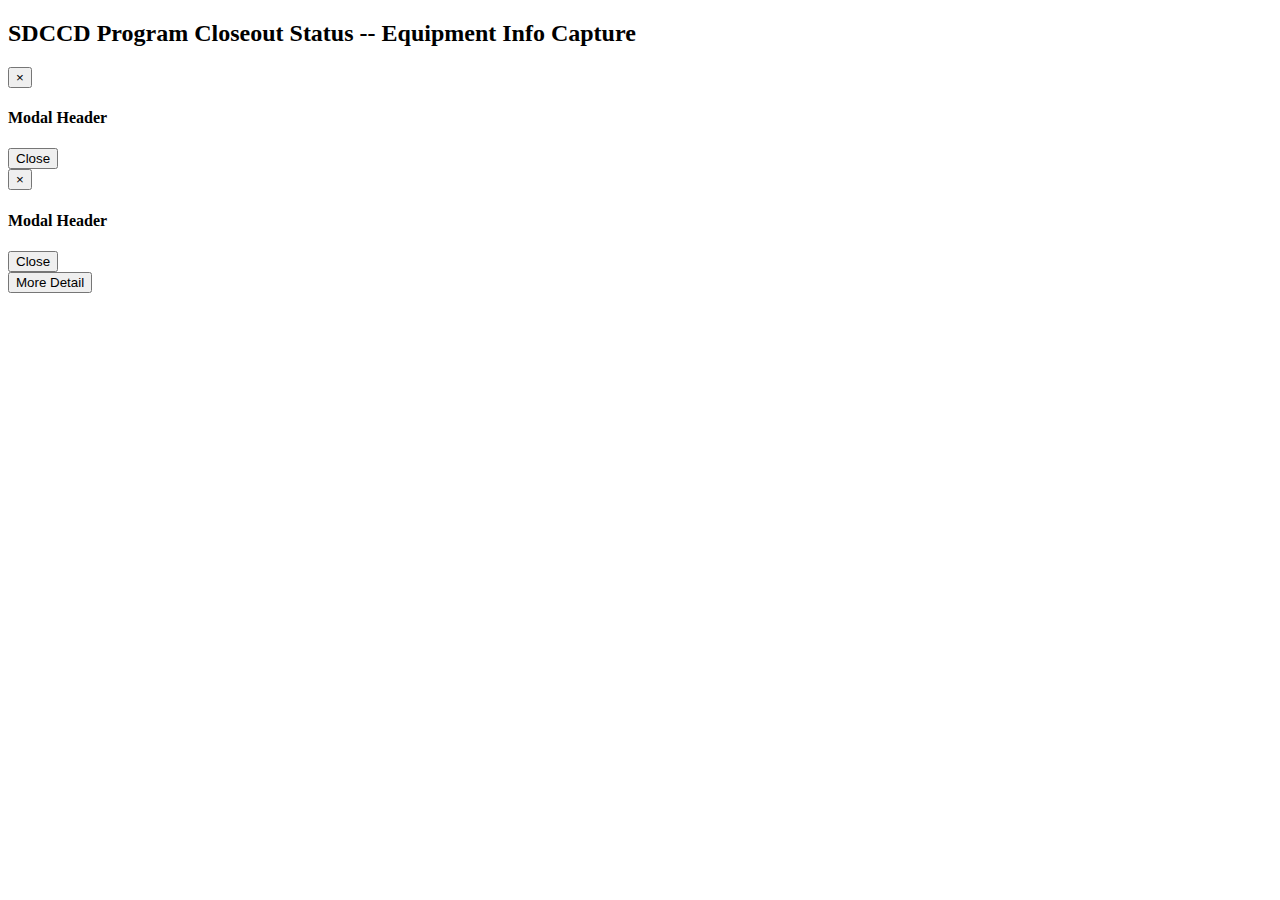
<file: equipment-html.html>
<!DOCTYPE html>
<html lang="en">

<head>
    <meta charset="UTF-8">
    <meta name="viewport" content="width=device-width, initial-scale=1.0">
    <meta http-equiv="X-UA-Compatible" content="ie=edge">
    <title>SDCCD Equipment Capture Status</title>
    <link rel="stylesheet" href="https://stackpath.bootstrapcdn.com/bootstrap/4.1.1/css/bootstrap.min.css" integrity="sha384-WskhaSGFgHYWDcbwN70/dfYBj47jz9qbsMId/iRN3ewGhXQFZCSftd1LZCfmhktB"
        crossorigin="anonymous">
    <script src="https://code.jquery.com/jquery-3.3.1.slim.min.js" integrity="sha384-q8i/X+965DzO0rT7abK41JStQIAqVgRVzpbzo5smXKp4YfRvH+8abtTE1Pi6jizo"
        crossorigin="anonymous"></script>
    <script src="https://cdnjs.cloudflare.com/ajax/libs/popper.js/1.14.3/umd/popper.min.js" integrity="sha384-ZMP7rVo3mIykV+2+9J3UJ46jBk0WLaUAdn689aCwoqbBJiSnjAK/l8WvCWPIPm49"
        crossorigin="anonymous"></script>
    <script src="https://stackpath.bootstrapcdn.com/bootstrap/4.1.1/js/bootstrap.min.js" integrity="sha384-smHYKdLADwkXOn1EmN1qk/HfnUcbVRZyYmZ4qpPea6sjB/pTJ0euyQp0Mk8ck+5T"
        crossorigin="anonymous"></script>
    <script src="https://cdn.plot.ly/plotly-latest.min.js"></script>
    <!-- <script src="https://cdnjs.cloudflare.com/ajax/libs/numeric/1.2.6/numeric.min.js"></script> -->
    <link rel="stylesheet" type="text/css" href="style.css">

</head>
<h2> SDCCD Program Closeout Status -- Equipment Info Capture</h2>

<body>
    <div class="container">
        <div class="row">
            <div class="col-md-4">
                <div id="plot_warranty"></div>
                <div id="myModal" class="modal fade">
                    <div class="modal-dialogue">
                        <div class="modal-content">
                            <div class="modal-header">
                                <button type="button" class="close" data-dismiss="modal">&times;</button>
                                <h4 class="modal-title">Modal Header</h4>
                            </div>
                            <div class="modal-body">
                            </div>
                            <div class="modal-footer">
                                <button type="button" class="btn btn-default" data-dismiss="modal">Close</button>
                            </div>
                        </div>
                    </div>
                </div>
            </div>
            <div class="col-md-4">
                    <div id="plot_LEED"></div>
                    <div id="myModal" class="modal fade">
                        <div class="modal-dialogue">
                            <div class="modal-content">
                                <div class="modal-header">
                                    <button type="button" class="close" data-dismiss="modal">&times;</button>
                                    <h4 class="modal-title">Modal Header</h4>
                                </div>
                                <div class="modal-body">
                                </div>
                                <div class="modal-footer">
                                    <button type="button" class="btn btn-default" data-dismiss="modal">Close</button>
                                </div>
                            </div>
                        </div>
                    </div>
                </div>
        </div>
    </div>
    <button type="button" class="d-none btn btn-info btn-lg" data-toggle="modal" data-target="#myModal">More Detail</button>


    <script src="equipment-js.js"></script>
</body>

</html>
</file>
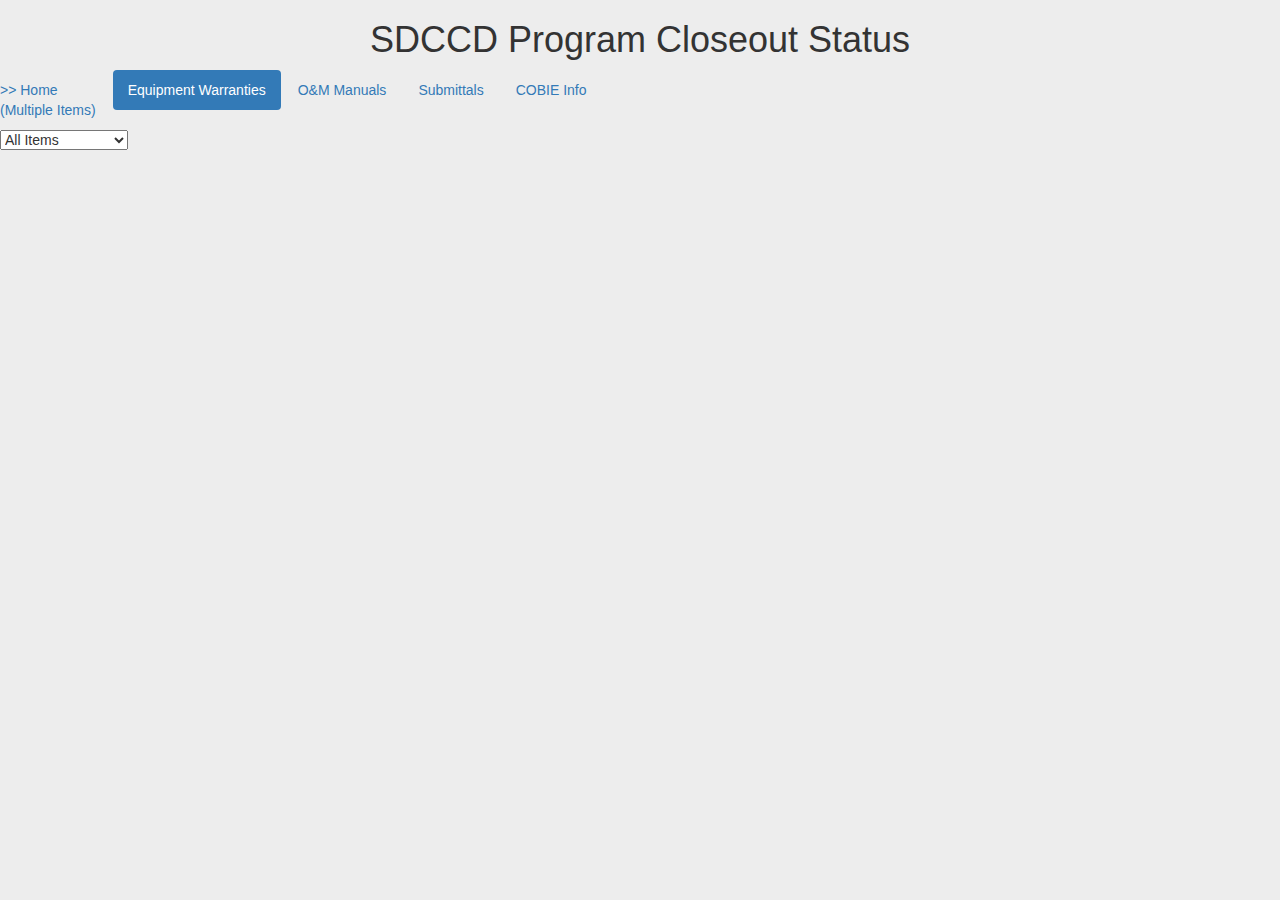
<file: equipment-warranty.html>
<!DOCTYPE html>
<html lang="en">

<head>
    <meta charset="UTF-8">
    <meta name="viewport" content="width=device-width, initial-scale=1.0">
    <meta http-equiv="X-UA-Compatible" content="ie=edge">
    <title>Prop S & N Close (Eq Warranties)</title>
    <link rel="stylesheet" href="https://stackpath.bootstrapcdn.com/bootstrap/4.1.1/css/bootstrap.min.css" integrity="sha384-WskhaSGFgHYWDcbwN70/dfYBj47jz9qbsMId/iRN3ewGhXQFZCSftd1LZCfmhktB"
        crossorigin="anonymous">
    <script src="https://code.jquery.com/jquery-3.3.1.slim.min.js" integrity="sha384-q8i/X+965DzO0rT7abK41JStQIAqVgRVzpbzo5smXKp4YfRvH+8abtTE1Pi6jizo"
        crossorigin="anonymous"></script>
    <script src="https://cdnjs.cloudflare.com/ajax/libs/popper.js/1.14.3/umd/popper.min.js" integrity="sha384-ZMP7rVo3mIykV+2+9J3UJ46jBk0WLaUAdn689aCwoqbBJiSnjAK/l8WvCWPIPm49"
        crossorigin="anonymous"></script>
    <script src="https://stackpath.bootstrapcdn.com/bootstrap/4.1.1/js/bootstrap.min.js" integrity="sha384-smHYKdLADwkXOn1EmN1qk/HfnUcbVRZyYmZ4qpPea6sjB/pTJ0euyQp0Mk8ck+5T"
        crossorigin="anonymous"></script>
    <script src="https://cdn.plot.ly/plotly-latest.min.js"></script>
    <!-- <script src="https://cdnjs.cloudflare.com/ajax/libs/numeric/1.2.6/numeric.min.js"></script> -->
    <link rel="stylesheet" type="text/css" href="style.css">
    <!-- Boostrap Stylesheet -->
    <link rel="stylesheet" href="assets/css/bootstrap.min.css" media="screen">

    <!-- Our own CSS stylesheet -->
    <link rel="stylesheet" href="assets/css/styles.css" media="screen">
</head>

<body>
    <div class="row">
        <div class="col-md-12">
            <h1 class="text-center"> SDCCD Program Closeout Status</h1>
        </div>
    </div>
    <div class="row">
        <!-- <div class="col-md-12" -->
        <ul class="nav nav-pills">
            <li role="presentation">
                <a href="index.html"> >> Home
                    <br> (Multiple Items)</a>
            </li>
            <li role="presentation" class="active">
                <a href="equipment-warranty.html">Equipment Warranties</a>
            </li>
            <li role="presentation">
                <a href="#">O&M Manuals</a>
            </li>
            <li role="presentation">
                <a href="#">Submittals</a>
            </li>
            <li role="presentation">
                <a href="#">COBIE Info</a>
            </li>
        </ul>
        <!-- </div>    -->
    </div>

    <select id="selDataset" onchange="getData(this.value)">
        <option value="dataset0">All Items</option>
        <option value="dataset1">CSI 22-Plumbing</option>
        <option value="dataset2">CSI-23-HVAC</option>
        <option value="dataset3">CSI-26-Electrical</option>
    </select>

    <div class="container">
        <div class="row">
            <div class="col-md-12">
                <div id="bar"></div>
                <div id="myModal" class="modal fade">
                    <div class="modal-dialogue">
                        <div class="modal-content">
                            <div class="modal-header">
                                <button type="button" class="close" data-dismiss="modal">&times;</button>
                                <h4 class="modal-title">Modal Header</h4>
                            </div>
                            <div class="modal-body">
                            </div>
                            <div class="modal-footer">
                                <button type="button" class="btn btn-default" data-dismiss="modal">Close</button>
                            </div>
                        </div>
                    </div>
                </div>
            </div>
        </div>
    </div>

            <!-- <div id="bar"></div> -->

    <script src="equipment-js.js"></script>
</body>

</html>
</file>
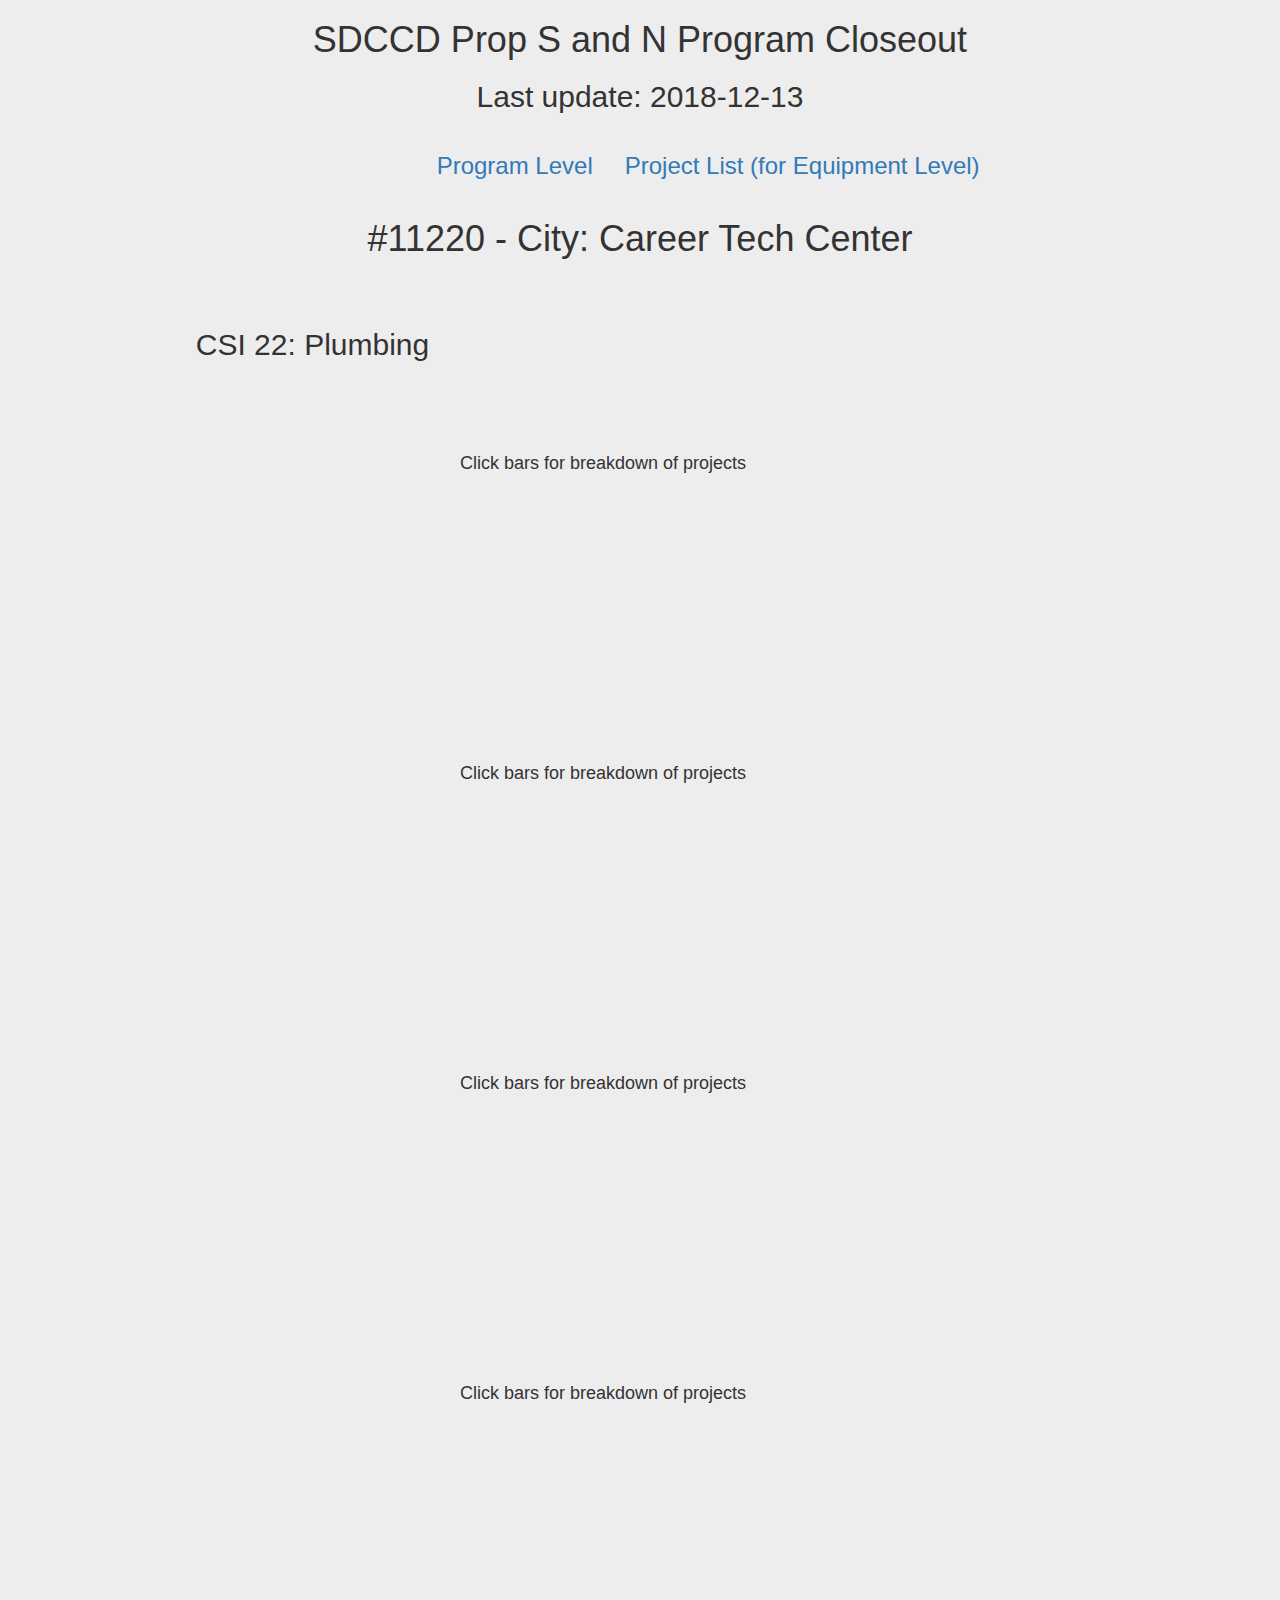
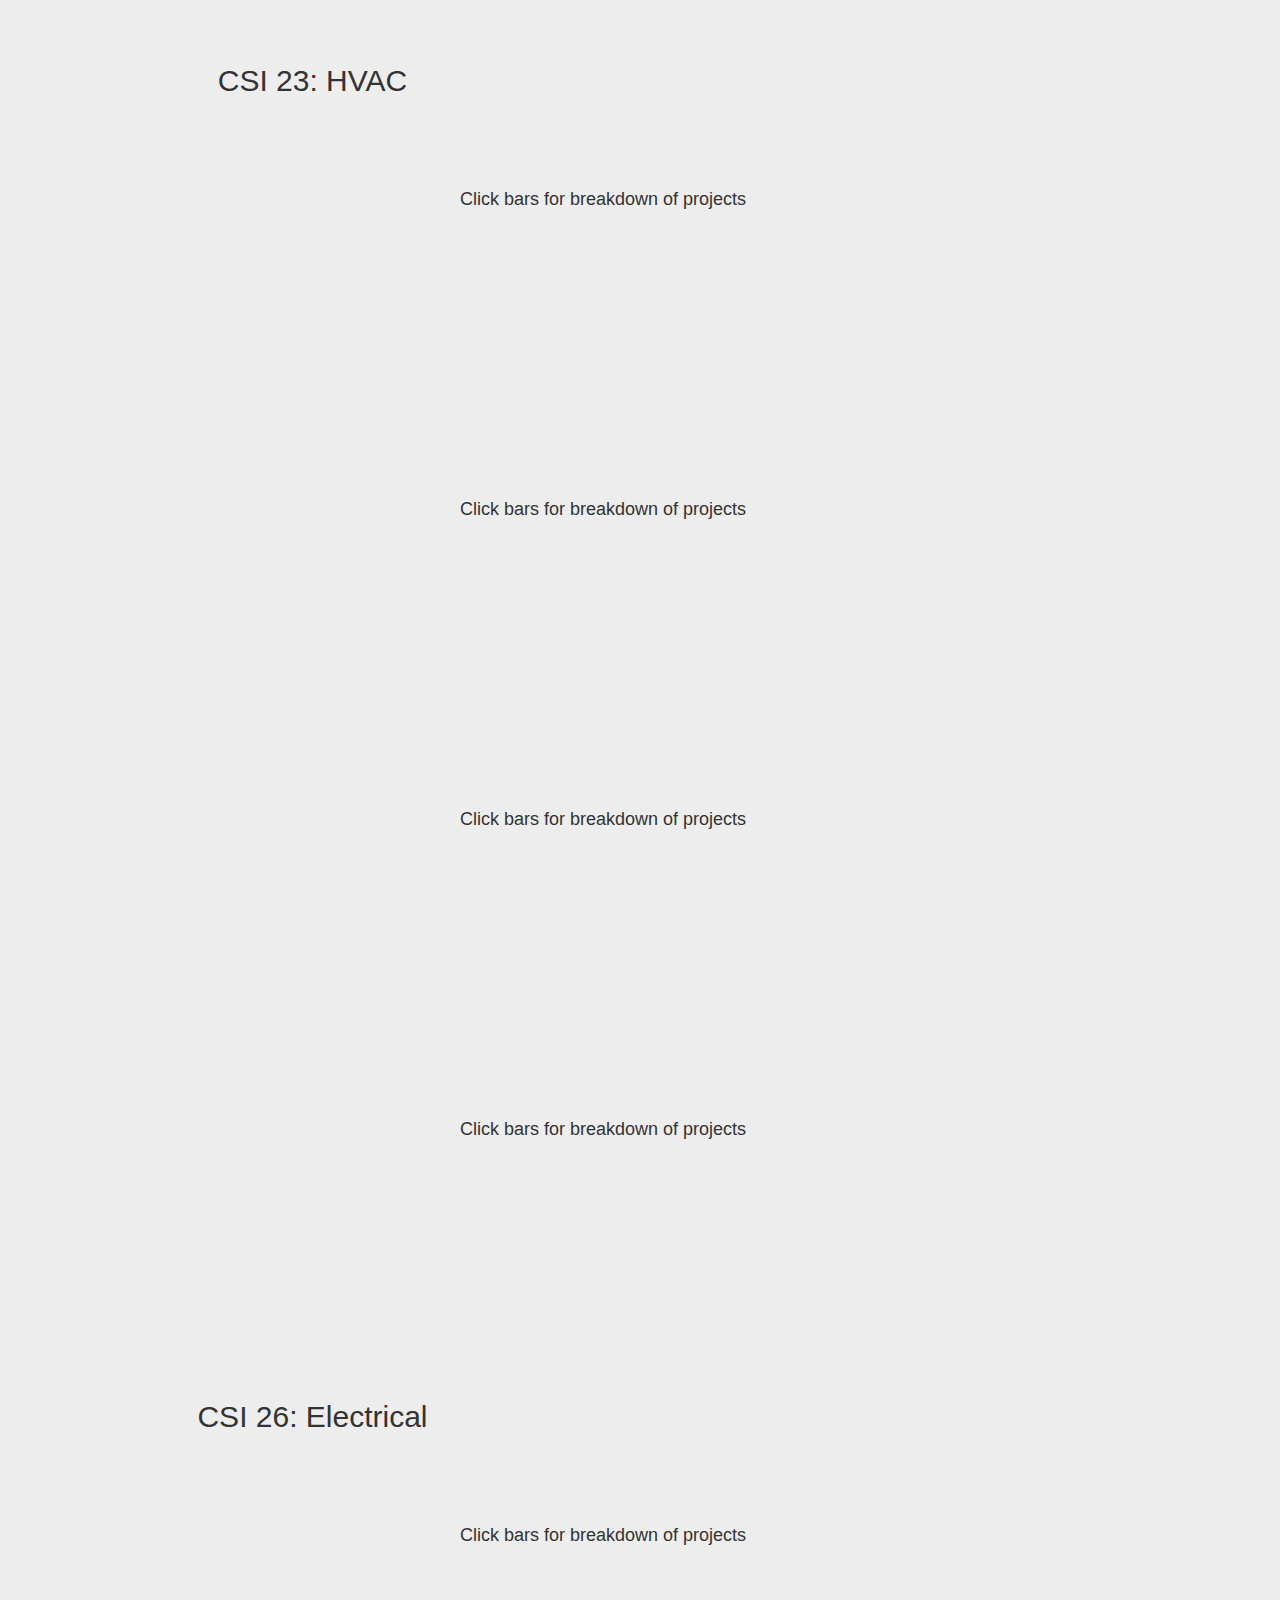
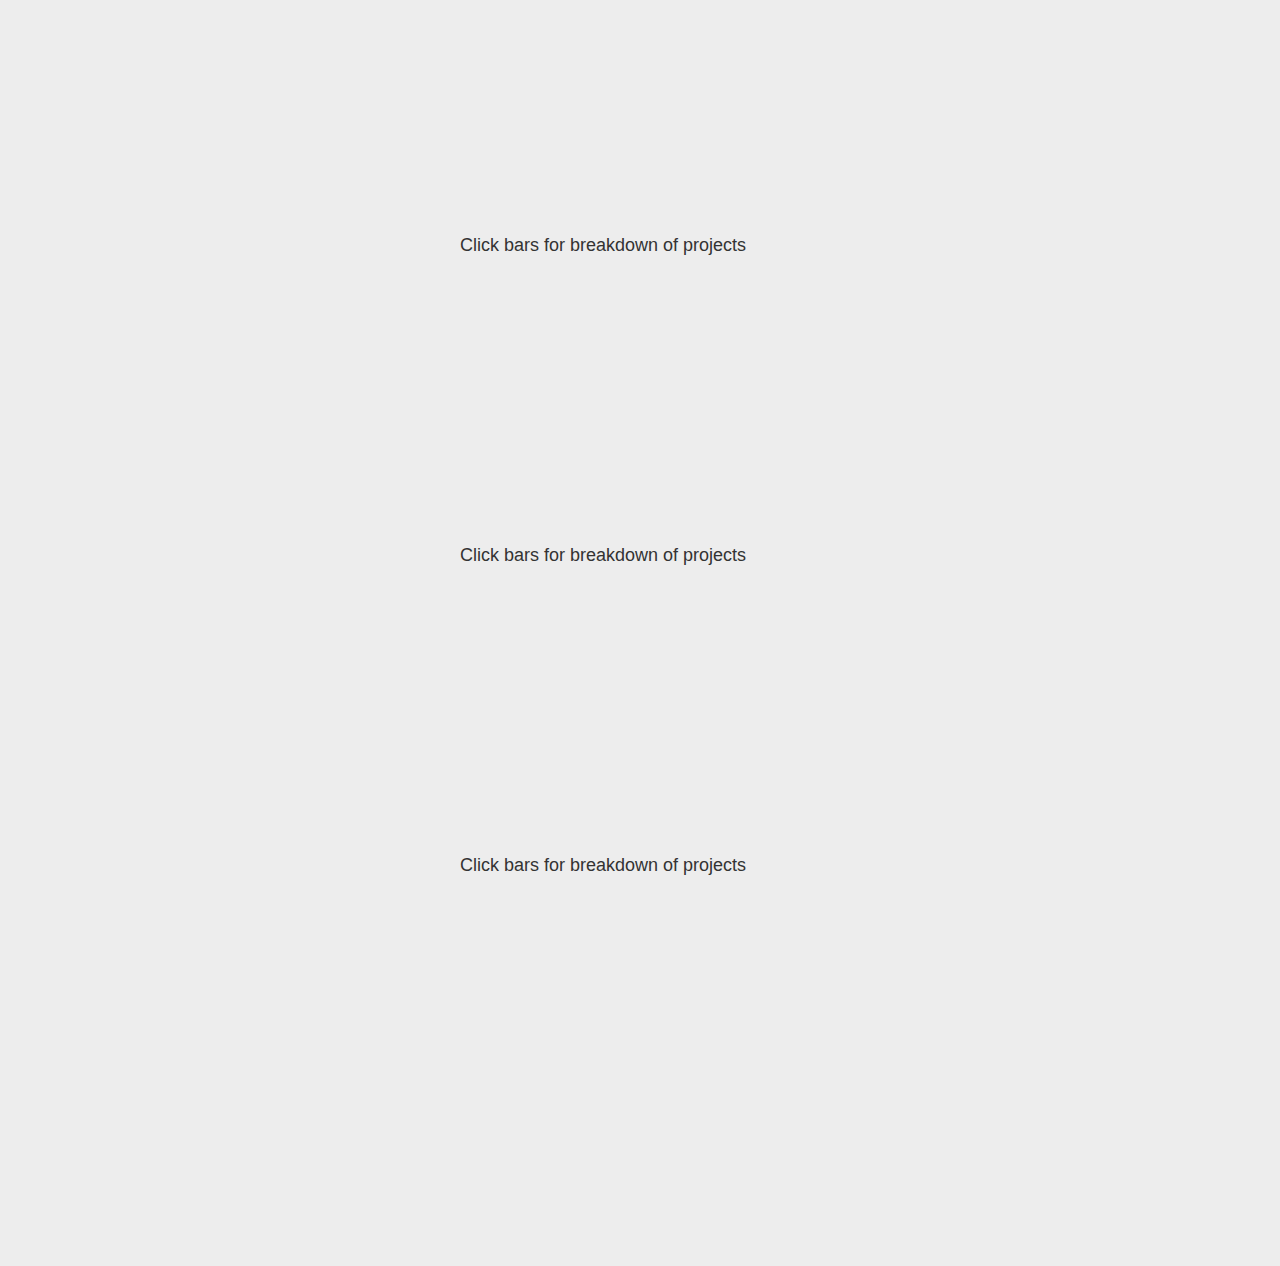
<file: index-11220.html>
<!DOCTYPE html>
<html lang="en">

<head>
    <meta charset="UTF-8">
    <meta name="viewport" content="width=device-width, initial-scale=1.0">
    <meta http-equiv="X-UA-Compatible" content="ie=edge">
    <title>11220</title>
    <link rel="stylesheet" href="https://stackpath.bootstrapcdn.com/bootstrap/4.1.1/css/bootstrap.min.css" integrity="sha384-WskhaSGFgHYWDcbwN70/dfYBj47jz9qbsMId/iRN3ewGhXQFZCSftd1LZCfmhktB"
        crossorigin="anonymous">
    <script src="https://code.jquery.com/jquery-3.3.1.slim.min.js" integrity="sha384-q8i/X+965DzO0rT7abK41JStQIAqVgRVzpbzo5smXKp4YfRvH+8abtTE1Pi6jizo"
        crossorigin="anonymous"></script>
    <script src="https://cdnjs.cloudflare.com/ajax/libs/popper.js/1.14.3/umd/popper.min.js" integrity="sha384-ZMP7rVo3mIykV+2+9J3UJ46jBk0WLaUAdn689aCwoqbBJiSnjAK/l8WvCWPIPm49"
        crossorigin="anonymous"></script>
    <script src="https://stackpath.bootstrapcdn.com/bootstrap/4.1.1/js/bootstrap.min.js" integrity="sha384-smHYKdLADwkXOn1EmN1qk/HfnUcbVRZyYmZ4qpPea6sjB/pTJ0euyQp0Mk8ck+5T"
        crossorigin="anonymous"></script>
    <script src="https://cdn.plot.ly/plotly-latest.min.js"></script>
    <!-- <script src="https://cdnjs.cloudflare.com/ajax/libs/numeric/1.2.6/numeric.min.js"></script> -->
    <!-- <link rel="stylesheet" type="text/css" href="style.css"> -->
    <!-- Boostrap Stylesheet -->
    <link rel="stylesheet" href="css/bootstrap.min.css" media="screen">

    <!-- Our own CSS stylesheet -->
    <link rel="stylesheet" href="css/style_equip_detail.css" media="screen">
    <link rel="stylesheet" href="css/styles.css" media="screen">
</head>

<body>
    <div class="row">
        <div class="col-md-12">
            <h1 class="text-center"> SDCCD Prop S and N Program Closeout</h1>
            <h2 class="text-center">Last update: 2018-12-13 </h2>            
        </div>
</div>
<div class="row">             
    <div class="col-md-4">   
</div>                   
        <ul class="nav nav-pills">
            <li role="presentation">
                <a href="index.html"><h3>Program Level</h3></a>
            </li>
            <li role="presentation">
                <a href="index-equipment.html"><h3>Project List (for Equipment Level)</h3></a>
            </li>
        </ul>
    </div>

<div class="row">
    <div class="col-md-12">
        <h1 class="text-center">#11220 - City: Career Tech Center <br><br></h1>
    </div>
</div>

<!-- xxxxxxxxxxxxxxxxxxxxxxxxxxxxxxxxxxxxxxxxxxxxxxxxxxx -->
<div class="row">
    <div class="col-md-6">
        <h2 class="text-center">CSI 22: Plumbing <br><br></h2>
    </div>
</div>

    <div class="container">
        <div class="row">
            <div class="col-md-4">
                <div id="plot_Takeoff_bar_22"></div>
            </div>
            <div class="col-md-8">
                <div id="populating_table_Takeoff_22">
                    <br> <br> <h4>Click bars for breakdown of projects</h4>
                </div>
            </div>
        </div>
    </div>

    <div class="container">
        <div class="row">
            <h4> </h4>
        </div>
    </div>


    <div class="container">
        <div class="row">
            <div class="col-md-4">
                <div id="plot_OM_bar_22"></div>
            </div>
            <div class="col-md-8">
                <div id="populating_table_OM_22">
                    <br> <br> <h4>Click bars for breakdown of projects</h4>
                </div>
            </div>
        </div>
    </div>

    <div class="container">
        <div class="row">
            <h4> </h4>
        </div>
    </div>

    <div class="container">
        <div class="row">
            <div class="col-md-4">
                <div id="plot_EqWarranty_bar_22"></div>
            </div>
            <div class="col-md-8">
                <div id="populating_table_EqWarranty_22">
                    <br> <br> <h4>Click bars for breakdown of projects</h4>
                </div>
            </div>
        </div>
    </div>

    <div class="container">
        <div class="row">
            <h4> </h4>
        </div>
    </div>

    <div class="container">
        <div class="row">
            <div class="col-md-4">
                <div id="plot_Submittal_bar_22"></div>
            </div>
            <div class="col-md-8">
                <div id="populating_table_Submittal_22">
                    <br> <br> <h4>Click bars for breakdown of projects</h4>
                </div>
            </div>
        </div>
    </div>

    <div class="container">
        <div class="row">
            <h4> </h4>
        </div>
    </div>

<!-- xxxxxxxxxxxxxxxxxxxxxxxxxxxxxxxxxxxxxxxxxxxxxxxxxxx -->
<div class="row">
    <div class="col-md-6">
        <h2 class="text-center">CSI 23: HVAC <br><br></h2>
    </div>
</div>

    <div class="container">
        <div class="row">
            <div class="col-md-4">
                <div id="plot_Takeoff_bar_23"></div>
            </div>
            <div class="col-md-8">
                <div id="populating_table_Takeoff_23">
                    <br> <br> <h4>Click bars for breakdown of projects</h4>
                </div>
            </div>
        </div>
    </div>

    <div class="container">
        <div class="row">
            <h4> </h4>
        </div>
    </div>


    <div class="container">
        <div class="row">
            <div class="col-md-4">
                <div id="plot_OM_bar_23"></div>
            </div>
            <div class="col-md-8">
                <div id="populating_table_OM_23">
                    <br> <br> <h4>Click bars for breakdown of projects</h4>
                </div>
            </div>
        </div>
    </div>

    <div class="container">
        <div class="row">
            <h4> </h4>
        </div>
    </div>

    <div class="container">
        <div class="row">
            <div class="col-md-4">
                <div id="plot_EqWarranty_bar_23"></div>
            </div>
            <div class="col-md-8">
                <div id="populating_table_EqWarranty_23">
                    <br> <br> <h4>Click bars for breakdown of projects</h4>
                </div>
            </div>
        </div>
    </div>

    <div class="container">
        <div class="row">
            <h4> </h4>
        </div>
    </div>

    <div class="container">
        <div class="row">
            <div class="col-md-4">
                <div id="plot_Submittal_bar_23"></div>
            </div>
            <div class="col-md-8">
                <div id="populating_table_Submittal_23">
                    <br> <br> <h4>Click bars for breakdown of projects</h4>
                </div>
            </div>
        </div>
    </div>

    <div class="container">
        <div class="row">
            <h4> </h4>
        </div>
    </div>

<!-- xxxxxxxxxxxxxxxxxxxxxxxxxxxxxxxxxxxxxxxxxxxxxxxxxxx -->
<div class="row">
    <div class="col-md-6">
        <h2 class="text-center">CSI 26: Electrical <br><br></h2>
    </div>
</div>

    <div class="container">
        <div class="row">
            <div class="col-md-4">
                <div id="plot_Takeoff_bar_26"></div>
            </div>
            <div class="col-md-8">
                <div id="populating_table_Takeoff_26">
                    <br> <br> <h4>Click bars for breakdown of projects</h4>
                </div>
            </div>
        </div>
    </div>

    <div class="container">
        <div class="row">
            <h4> </h4>
        </div>
    </div>


    <div class="container">
        <div class="row">
            <div class="col-md-4">
                <div id="plot_OM_bar_26"></div>
            </div>
            <div class="col-md-8">
                <div id="populating_table_OM_26">
                    <br> <br> <h4>Click bars for breakdown of projects</h4>
                </div>
            </div>
        </div>
    </div>

    <div class="container">
        <div class="row">
            <h4> </h4>
        </div>
    </div>

    <div class="container">
        <div class="row">
            <div class="col-md-4">
                <div id="plot_EqWarranty_bar_26"></div>
            </div>
            <div class="col-md-8">
                <div id="populating_table_EqWarranty_26">
                    <br> <br> <h4>Click bars for breakdown of projects</h4>
                </div>
            </div>
        </div>
    </div>

    <div class="container">
        <div class="row">
            <h4> </h4>
        </div>
    </div>

    <div class="container">
        <div class="row">
            <div class="col-md-4">
                <div id="plot_Submittal_bar_26"></div>
            </div>
            <div class="col-md-8">
                <div id="populating_table_Submittal_26">
                    <br> <br> <h4>Click bars for breakdown of projects</h4>
                </div>
            </div>
        </div>
    </div>

    <div class="container">
        <div class="row">
            <h4> </h4>
        </div>
    </div>



<!-- xxxxxxxxxxxxxxxxxxxxxxxxxxxxxxxxxxxxxxxxxxxxxxxxxxx -->
    <script src="js/bar_11220_csi22_01_takeoff.js"></script>
    <script src="js/bar_11220_csi22_02_om.js"></script>
    <script src="js/bar_11220_csi22_03_eqwarranty.js"></script>
    <script src="js/bar_11220_csi22_04_submittal.js"></script>
    <script src="js/bar_11220_csi23_01_takeoff.js"></script>
    <script src="js/bar_11220_csi23_02_om.js"></script>
    <script src="js/bar_11220_csi23_03_eqwarranty.js"></script>
    <script src="js/bar_11220_csi23_04_submittal.js"></script>
    <script src="js/bar_11220_csi26_01_takeoff.js"></script>
    <script src="js/bar_11220_csi26_02_om.js"></script>
    <script src="js/bar_11220_csi26_03_eqwarranty.js"></script>
    <script src="js/bar_11220_csi26_04_submittal.js"></script>








</body>

</html>
</file>
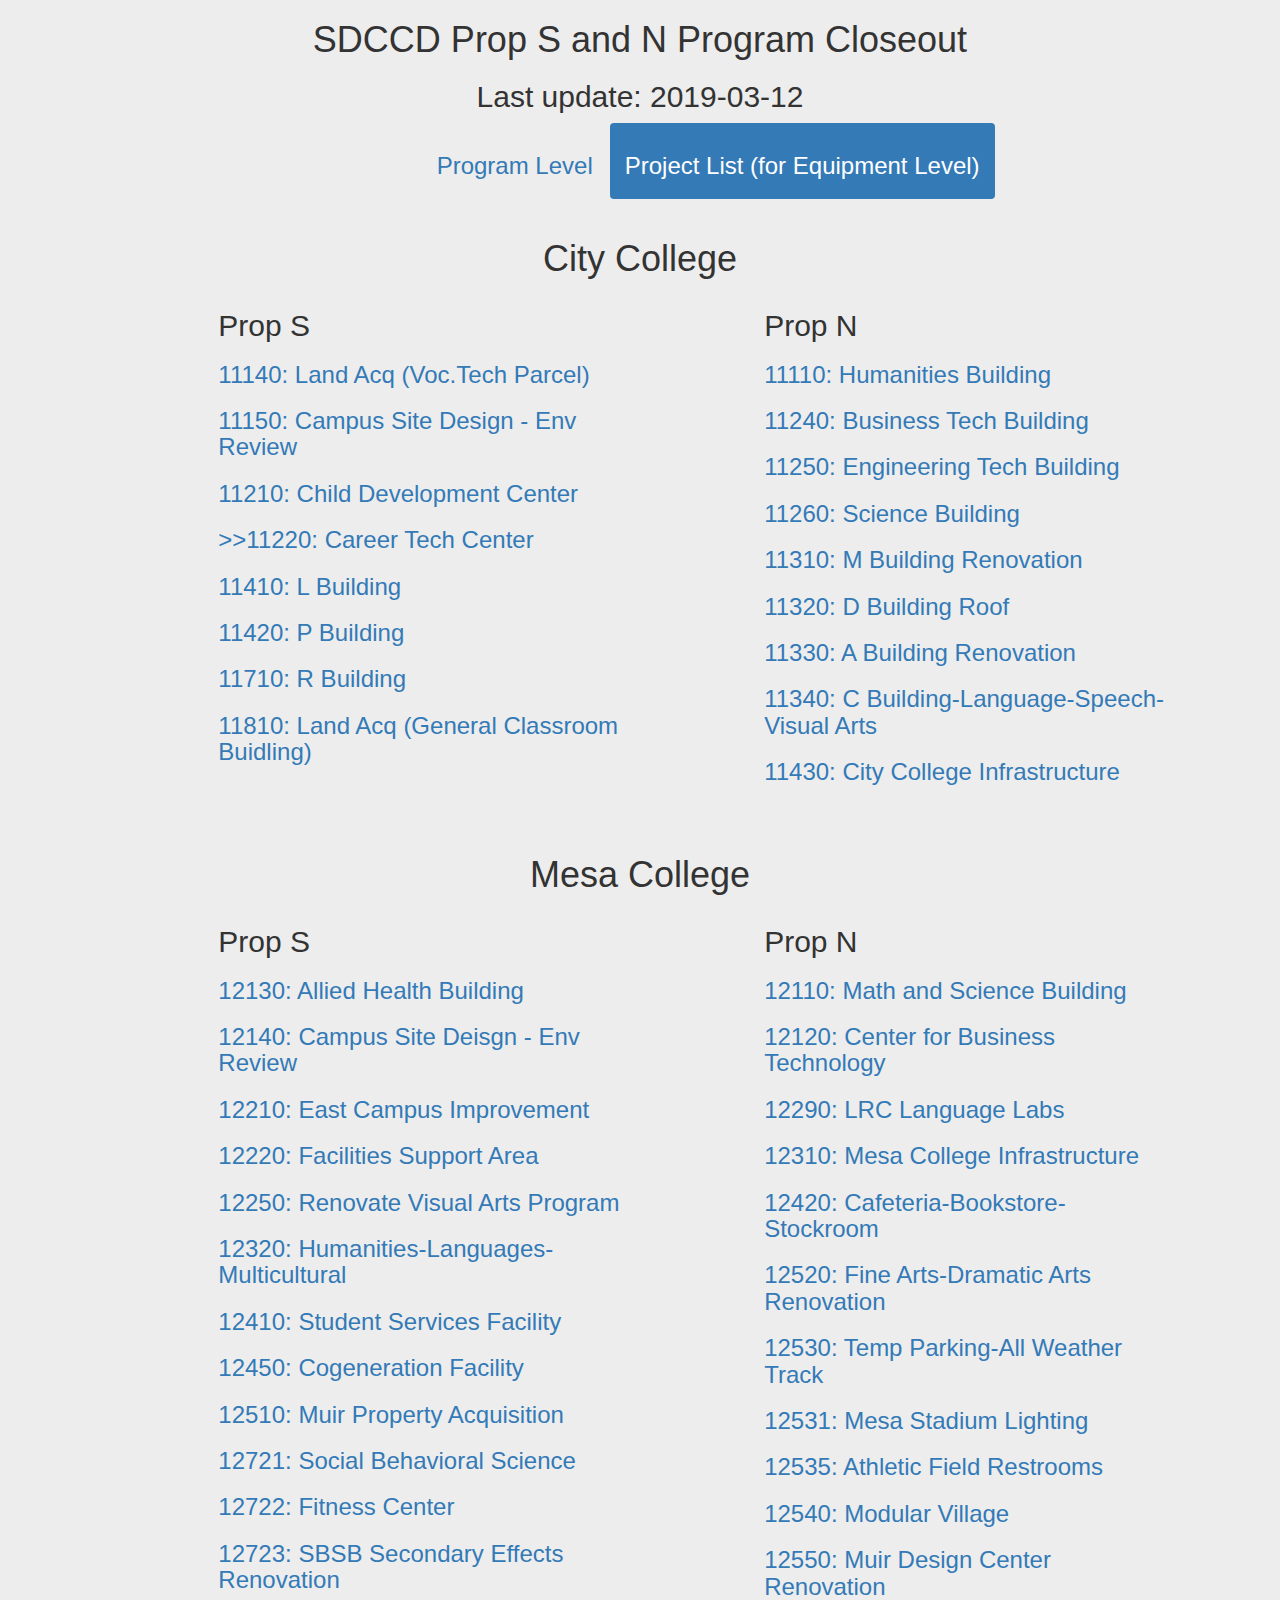
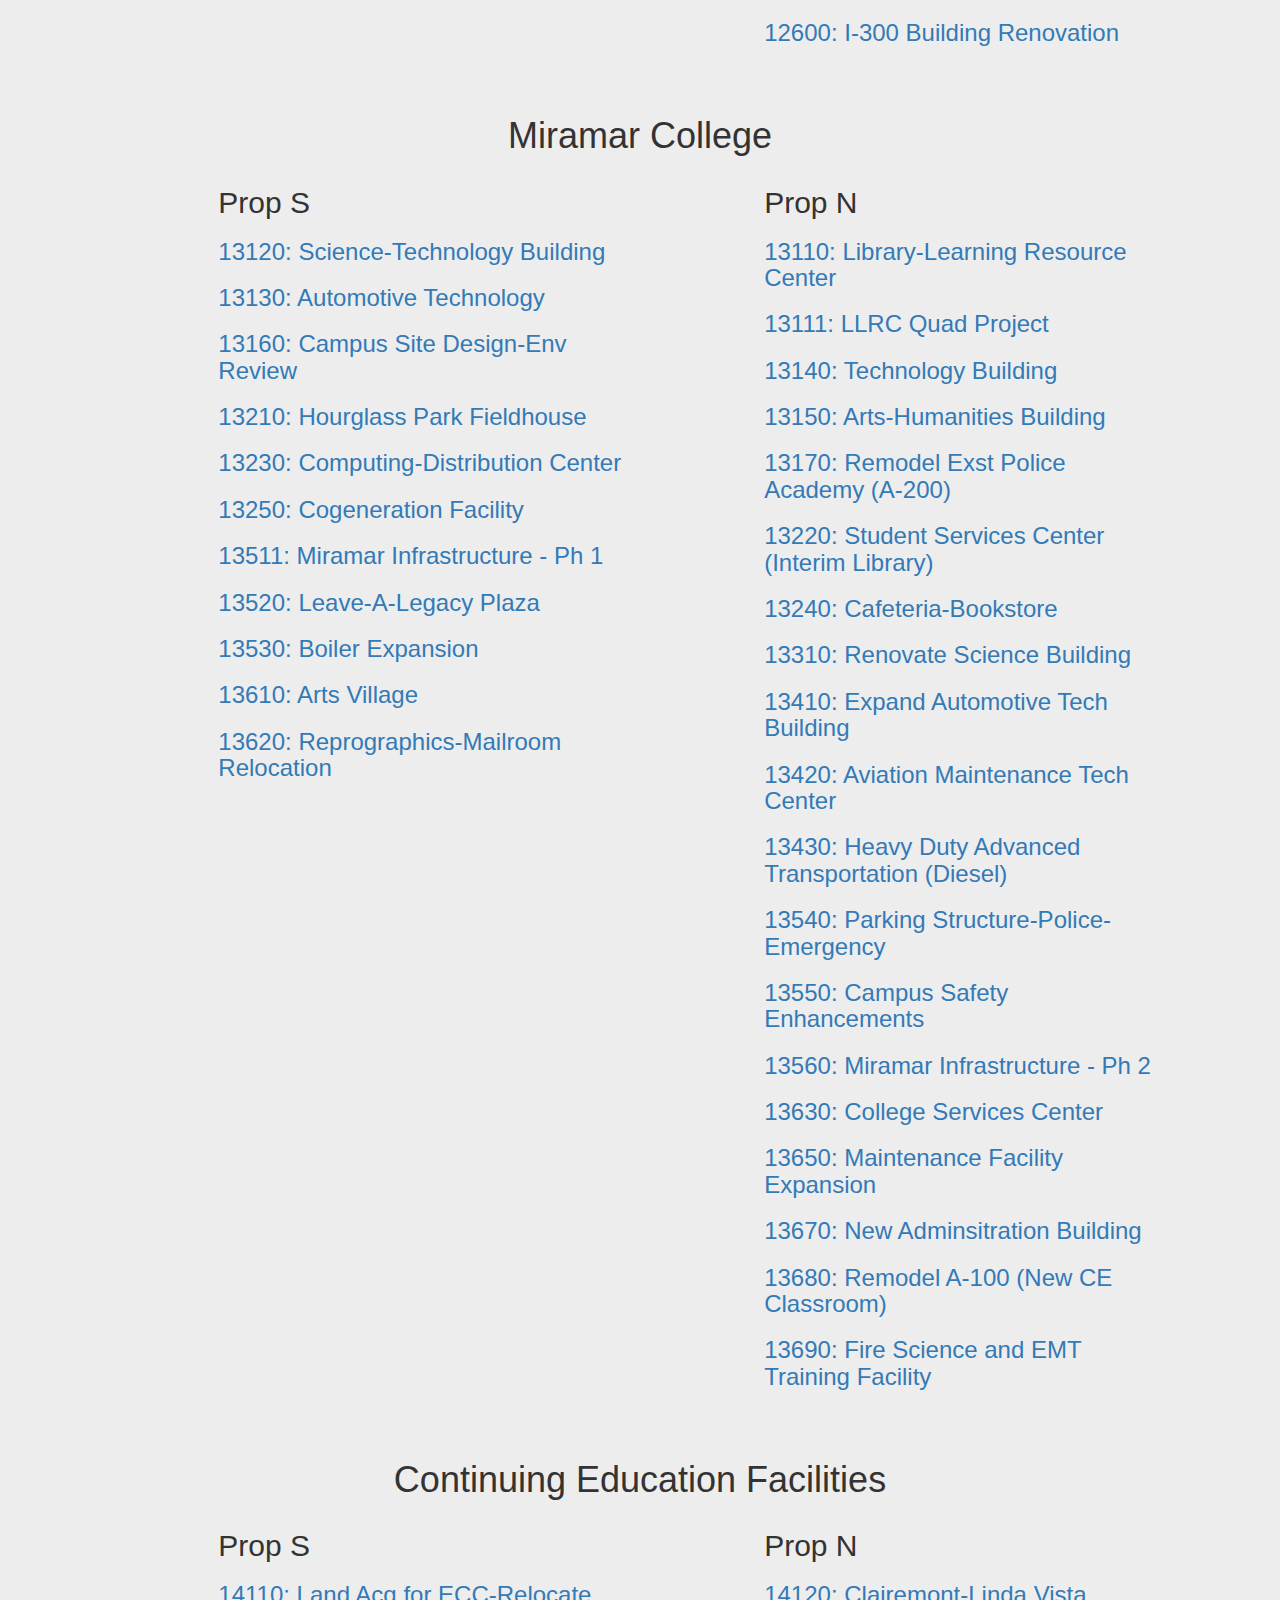
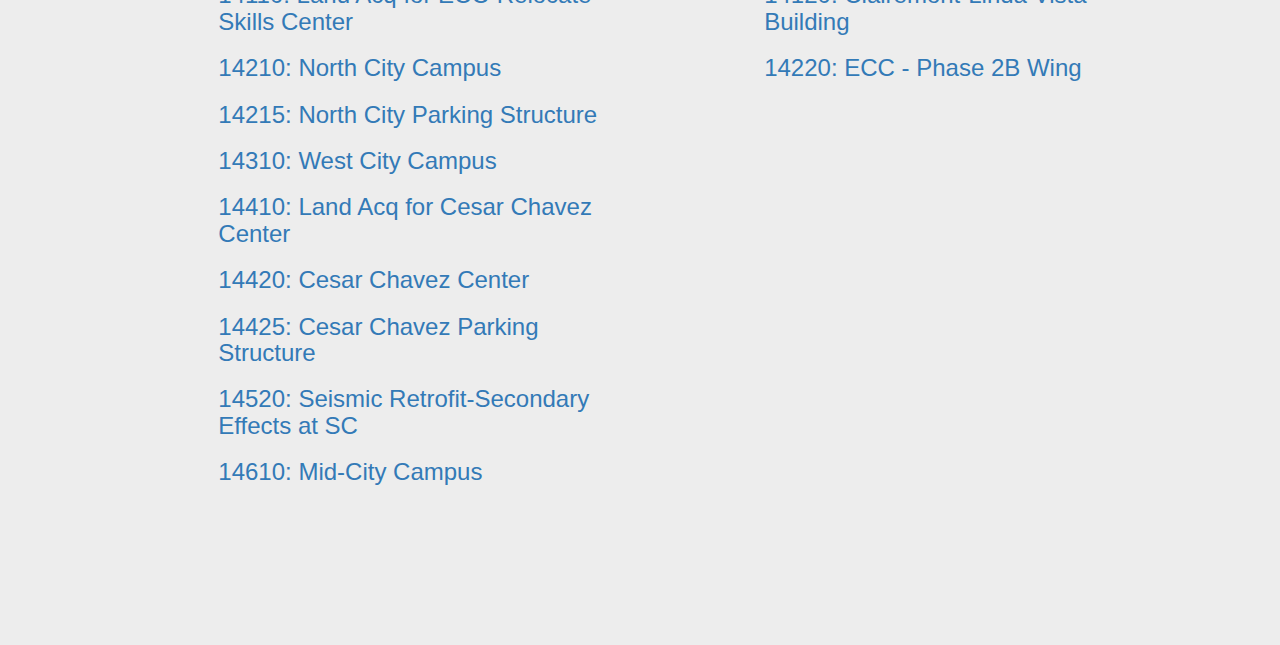
<file: index-equipment.html>
<!DOCTYPE html>
<html lang="en">

<head>
    <meta charset="UTF-8">
    <meta name="viewport" content="width=device-width, initial-scale=1.0">
    <meta http-equiv="X-UA-Compatible" content="ie=edge">
    <title>Prop S-N Project List</title>
    <link rel="stylesheet" href="https://stackpath.bootstrapcdn.com/bootstrap/4.1.1/css/bootstrap.min.css" integrity="sha384-WskhaSGFgHYWDcbwN70/dfYBj47jz9qbsMId/iRN3ewGhXQFZCSftd1LZCfmhktB"
        crossorigin="anonymous">
    <script src="https://code.jquery.com/jquery-3.3.1.slim.min.js" integrity="sha384-q8i/X+965DzO0rT7abK41JStQIAqVgRVzpbzo5smXKp4YfRvH+8abtTE1Pi6jizo"
        crossorigin="anonymous"></script>
    <script src="https://cdnjs.cloudflare.com/ajax/libs/popper.js/1.14.3/umd/popper.min.js" integrity="sha384-ZMP7rVo3mIykV+2+9J3UJ46jBk0WLaUAdn689aCwoqbBJiSnjAK/l8WvCWPIPm49"
        crossorigin="anonymous"></script>
    <script src="https://stackpath.bootstrapcdn.com/bootstrap/4.1.1/js/bootstrap.min.js" integrity="sha384-smHYKdLADwkXOn1EmN1qk/HfnUcbVRZyYmZ4qpPea6sjB/pTJ0euyQp0Mk8ck+5T"
        crossorigin="anonymous"></script>
    <script src="https://cdn.plot.ly/plotly-latest.min.js"></script>
    <!-- <script src="https://cdnjs.cloudflare.com/ajax/libs/numeric/1.2.6/numeric.min.js"></script> -->
    <!-- <link rel="stylesheet" type="text/css" href="style.css"> -->
    <!-- Boostrap Stylesheet -->
    <link rel="stylesheet" href="css/bootstrap.min.css" media="screen">

    <!-- Our own CSS stylesheet -->
    <link rel="stylesheet" href="css/style_DSA.css" media="screen">
    <link rel="stylesheet" href="css/style_LEED.css" media="screen">
    <link rel="stylesheet" href="css/style_RecordDrawings.css" media="screen">
    <link rel="stylesheet" href="css/style_IOR.css" media="screen">
    <link rel="stylesheet" href="css/style_GIS.css" media="screen">
    <link rel="stylesheet" href="css/style_Photos.css" media="screen">    
    <link rel="stylesheet" href="css/style_SoilsReport.css" media="screen">
    <link rel="stylesheet" href="css/style_CommissioningReport.css" media="screen">
    <link rel="stylesheet" href="css/style_BIM.css" media="screen">    
    <link rel="stylesheet" href="css/style_Minutes.css" media="screen">    
    <link rel="stylesheet" href="css/style_OM.css" media="screen">    
    <link rel="stylesheet" href="css/style_Warranties.css" media="screen">    
    <link rel="stylesheet" href="css/style_Submittals.css" media="screen">    
    <link rel="stylesheet" href="css/style_Contracts.css" media="screen">    
    <link rel="stylesheet" href="css/style_COBIE.css" media="screen">
    <link rel="stylesheet" href="css/styles.css" media="screen">
</head>

<body>
        <div class="row">
                <div class="col-md-12">
                    <h1 class="text-center"> SDCCD Prop S and N Program Closeout</h1>
                    <!-- <h1 class="text-center"> Program-Level Review</h1> -->
                    <h2 class="text-center">Last update: 2019-03-12 </h2>
                </div>
        </div>
        <div class="row">             
            <div class="col-md-4">   
        </div>                   
                <ul class="nav nav-pills">
                    <li role="presentation">
                        <a href="index.html"><h3>Program Level</h3></a>
                    </li>
                    <li role="presentation" class="active">
                        <a href="index-equipment.html"><h3>Project List (for Equipment Level)</h3></a>
                    </li>
                </ul>
            </div>
        <div class="row">
            <h1 class="text center"> </h1>
        </div>
                




    <div class="row">
        <div class="col-md-12">
            <h1 class="text-center">City College</h1>
        </div>
        <div class="col-md-2">   
            <h2 class="text-center"> </h2>
        </div>
        <div class="col-md-4">   
            <h2 class="text-left">Prop S</h2>
            <h3 class="text-left"><a href="index-11140.html">11140: Land Acq (Voc.Tech Parcel)</a></h3>
            <h3 class="text-left"><a href="index-11150.html">11150: Campus Site Design - Env Review</a></h3>
            <h3 class="text-left"><a href="index-11210.html">11210: Child Development Center</a></h3>
            <h3 class="text-left"><a href="index-11220.html">>>11220: Career Tech Center</a></h3>        
            <h3 class="text-left"><a href="index-11410.html">11410: L Building</a></h3>        
            <h3 class="text-left"><a href="index-11420.html">11420: P Building</a></h3>        
            <h3 class="text-left"><a href="index-11710.html">11710: R Building</a></h3>        
            <h3 class="text-left"><a href="index-11810.html">11810: Land Acq (General Classroom Buidling)</a></h3>               
        </div>
        <div class="col-md-1">   
            <h2 class="text-center"> </h2>
        </div>
        <div class="col-md-4">   
            <h2 class="text-left">Prop N</h2>
            <h3 class="text-left"><a href="index-11110.html">11110: Humanities Building</a></h3>
            <h3 class="text-left"><a href="index-11240.html">11240: Business Tech Building</a></h3>
            <h3 class="text-left"><a href="index-11250.html">11250: Engineering Tech Building</a></h3>
            <h3 class="text-left"><a href="index-11260.html">11260: Science Building</a></h3>
            <h3 class="text-left"><a href="index-11310.html">11310: M Building Renovation</a></h3>
            <h3 class="text-left"><a href="index-11320.html">11320: D Building Roof</a></h3>
            <h3 class="text-left"><a href="index-11330.html">11330: A Building Renovation</a></h3>
            <h3 class="text-left"><a href="index-11340.html">11340: C Building-Language-Speech-Visual Arts</a></h3>
            <h3 class="text-left"><a href="index-11430.html">11430: City College Infrastructure</a></h3>
        </div>

        <div class="col-md-12">
            <h1 class="text-center"><br> Mesa College</h1>
        </div>
        <div class="col-md-2">   
            <h2 class="text-center"> </h2>
        </div>
        <div class="col-md-4">   
            <h2 class="text-left">Prop S</h2>
            <h3 class="text-left"><a href="index-12130.html">12130: Allied Health Building</a></h3>
            <h3 class="text-left"><a href="index-12140.html">12140: Campus Site Deisgn - Env Review</a></h3>
            <h3 class="text-left"><a href="index-12210.html">12210: East Campus Improvement</a></h3>
            <h3 class="text-left"><a href="index-12220.html">12220: Facilities Support Area</a></h3>        
            <h3 class="text-left"><a href="index-12250.html">12250: Renovate Visual Arts Program</a></h3>        
            <h3 class="text-left"><a href="index-12320.html">12320: Humanities-Languages-Multicultural</a></h3>        
            <h3 class="text-left"><a href="index-12410.html">12410: Student Services Facility</a></h3>        
            <h3 class="text-left"><a href="index-12450.html">12450: Cogeneration Facility</a></h3>
            <h3 class="text-left"><a href="index-12510.html">12510: Muir Property Acquisition</a></h3>            
            <h3 class="text-left"><a href="index-12721.html">12721: Social Behavioral Science</a></h3>            
            <h3 class="text-left"><a href="index-12722.html">12722: Fitness Center</a></h3>
            <h3 class="text-left"><a href="index-12450.html">12723: SBSB Secondary Effects Renovation</a></h3>
        </div>
        <div class="col-md-1">   
            <h2 class="text-center"> </h2>
        </div>
        <div class="col-md-4">   
            <h2 class="text-left">Prop N</h2>
            <h3 class="text-left"><a href="index-12110.html">12110: Math and Science Building</a></h3>
            <h3 class="text-left"><a href="index-12120.html">12120: Center for Business Technology</a></h3>
            <h3 class="text-left"><a href="index-12290.html">12290: LRC Language Labs</a></h3>
            <h3 class="text-left"><a href="index-12310.html">12310: Mesa College Infrastructure</a></h3>
            <h3 class="text-left"><a href="index-12420.html">12420: Cafeteria-Bookstore-Stockroom</a></h3>
            <h3 class="text-left"><a href="index-12520.html">12520: Fine Arts-Dramatic Arts Renovation</a></h3>
            <h3 class="text-left"><a href="index-12530.html">12530: Temp Parking-All Weather Track</a></h3>
            <h3 class="text-left"><a href="index-12531.html">12531: Mesa Stadium Lighting</a></h3>
            <h3 class="text-left"><a href="index-12535.html">12535: Athletic Field Restrooms</a></h3>
            <h3 class="text-left"><a href="index-12540.html">12540: Modular Village</a></h3>
            <h3 class="text-left"><a href="index-12550.html">12550: Muir Design Center Renovation</a></h3>
            <h3 class="text-left"><a href="index-12600.html">12600: I-300 Building Renovation</a></h3>
        </div>


        <div class="col-md-12">
            <h1 class="text-center"><br> Miramar College</h1>
        </div>
        <div class="col-md-2">   
            <h2 class="text-center"> </h2>
        </div>
        <div class="col-md-4">   
            <h2 class="text-left">Prop S</h2>
            <h3 class="text-left"><a href="index-13120.html">13120: Science-Technology Building</a></h3>
            <h3 class="text-left"><a href="index-13130.html">13130: Automotive Technology</a></h3>
            <h3 class="text-left"><a href="index-13160.html">13160: Campus Site Design-Env Review</a></h3>
            <h3 class="text-left"><a href="index-13210.html">13210: Hourglass Park Fieldhouse</a></h3>        
            <h3 class="text-left"><a href="index-13230.html">13230: Computing-Distribution Center</a></h3>        
            <h3 class="text-left"><a href="index-13250.html">13250: Cogeneration Facility</a></h3>        
            <h3 class="text-left"><a href="index-13511.html">13511: Miramar Infrastructure - Ph 1</a></h3>        
            <h3 class="text-left"><a href="index-13520.html">13520: Leave-A-Legacy Plaza</a></h3>
            <h3 class="text-left"><a href="index-13530.html">13530: Boiler Expansion</a></h3>            
            <h3 class="text-left"><a href="index-13610.html">13610: Arts Village</a></h3>            
            <h3 class="text-left"><a href="index-13620.html">13620: Reprographics-Mailroom Relocation</a></h3>
        </div>
        <div class="col-md-1">   
            <h2 class="text-center"> </h2>
        </div>
        <div class="col-md-4">   
            <h2 class="text-left">Prop N</h2>
            <h3 class="text-left"><a href="index-13110.html">13110: Library-Learning Resource Center</a></h3>
            <h3 class="text-left"><a href="index-13111.html">13111: LLRC Quad Project</a></h3>
            <h3 class="text-left"><a href="index-13140.html">13140: Technology Building</a></h3>
            <h3 class="text-left"><a href="index-13150.html">13150: Arts-Humanities Building</a></h3>
            <h3 class="text-left"><a href="index-13170.html">13170: Remodel Exst Police Academy (A-200)</a></h3>
            <h3 class="text-left"><a href="index-13220.html">13220: Student Services Center (Interim Library)</a></h3>
            <h3 class="text-left"><a href="index-13240.html">13240: Cafeteria-Bookstore</a></h3>
            <h3 class="text-left"><a href="index-13310.html">13310: Renovate Science Building</a></h3>
            <h3 class="text-left"><a href="index-13410.html">13410: Expand Automotive Tech Building</a></h3>
            <h3 class="text-left"><a href="index-13420.html">13420: Aviation Maintenance Tech Center</a></h3>
            <h3 class="text-left"><a href="index-13430.html">13430: Heavy Duty Advanced Transportation (Diesel)</a></h3>
            <h3 class="text-left"><a href="index-13540.html">13540: Parking Structure-Police-Emergency</a></h3>
            <h3 class="text-left"><a href="index-13550.html">13550: Campus Safety Enhancements</a></h3>
            <h3 class="text-left"><a href="index-13560.html">13560: Miramar Infrastructure - Ph 2</a></h3>
            <h3 class="text-left"><a href="index-13630.html">13630: College Services Center</a></h3>
            <h3 class="text-left"><a href="index-13650.html">13650: Maintenance Facility Expansion</a></h3>
            <h3 class="text-left"><a href="index-13670.html">13670: New Adminsitration Building</a></h3>
            <h3 class="text-left"><a href="index-13680.html">13680: Remodel A-100 (New CE Classroom)</a></h3>
            <h3 class="text-left"><a href="index-13690.html">13690: Fire Science and EMT Training Facility</a></h3>
        </div>

        <div class="col-md-12">
            <h1 class="text-center"><br> Continuing Education Facilities</h1>
        </div>
        <div class="col-md-2">   
            <h2 class="text-center"> </h2>
        </div>
        <div class="col-md-4">   
            <h2 class="text-left">Prop S</h2>
            <h3 class="text-left"><a href="index-14110.html">14110: Land Acq for ECC-Relocate Skills Center</a></h3>
            <h3 class="text-left"><a href="index-14210.html">14210: North City Campus</a></h3>
            <h3 class="text-left"><a href="index-14215.html">14215: North City Parking Structure</a></h3>
            <h3 class="text-left"><a href="index-14310.html">14310: West City Campus</a></h3>        
            <h3 class="text-left"><a href="index-14410.html">14410: Land Acq for Cesar Chavez Center</a></h3>        
            <h3 class="text-left"><a href="index-14420.html">14420: Cesar Chavez Center</a></h3>        
            <h3 class="text-left"><a href="index-14425.html">14425: Cesar Chavez Parking Structure</a></h3>        
            <h3 class="text-left"><a href="index-14520.html">14520: Seismic Retrofit-Secondary Effects at SC</a></h3>
            <h3 class="text-left"><a href="index-14610.html">14610: Mid-City Campus</a></h3>            
        </div>
        <div class="col-md-1">   
            <h2 class="text-center"> </h2>
        </div>
        <div class="col-md-4">   
            <h2 class="text-left">Prop N</h2>
            <h3 class="text-left"><a href="index-14120.html">14120: Clairemont-Linda Vista Building</a></h3>
            <h3 class="text-left"><a href="index-14220.html">14220: ECC - Phase 2B Wing</a></h3>

        </div>



    </div>



    <script src="js/bar_DSA.js"></script>
    <script src="js/bar_LEED.js"></script>
    <script src="js/bar_RecordDrawings.js"></script>
    <script src="js/bar_IOR.js"></script>
    <script src="js/bar_GIS.js"></script>
    <script src="js/bar_Photos.js"></script>
    <script src="js/bar_SoilsReport.js"></script>
    <script src="js/bar_CommissioningReport.js"></script>
    <script src="js/bar_BIM.js"></script>    
    <script src="js/bar_Minutes.js"></script>    
    <script src="js/bar_OM.js"></script>    
    <script src="js/bar_Warranties.js"></script>    
    <script src="js/bar_Submittals.js"></script>    
    <script src="js/bar_Contracts.js"></script>    
    <script src="js/bar_COBIE.js"></script>   


</body>

</html>
</file>
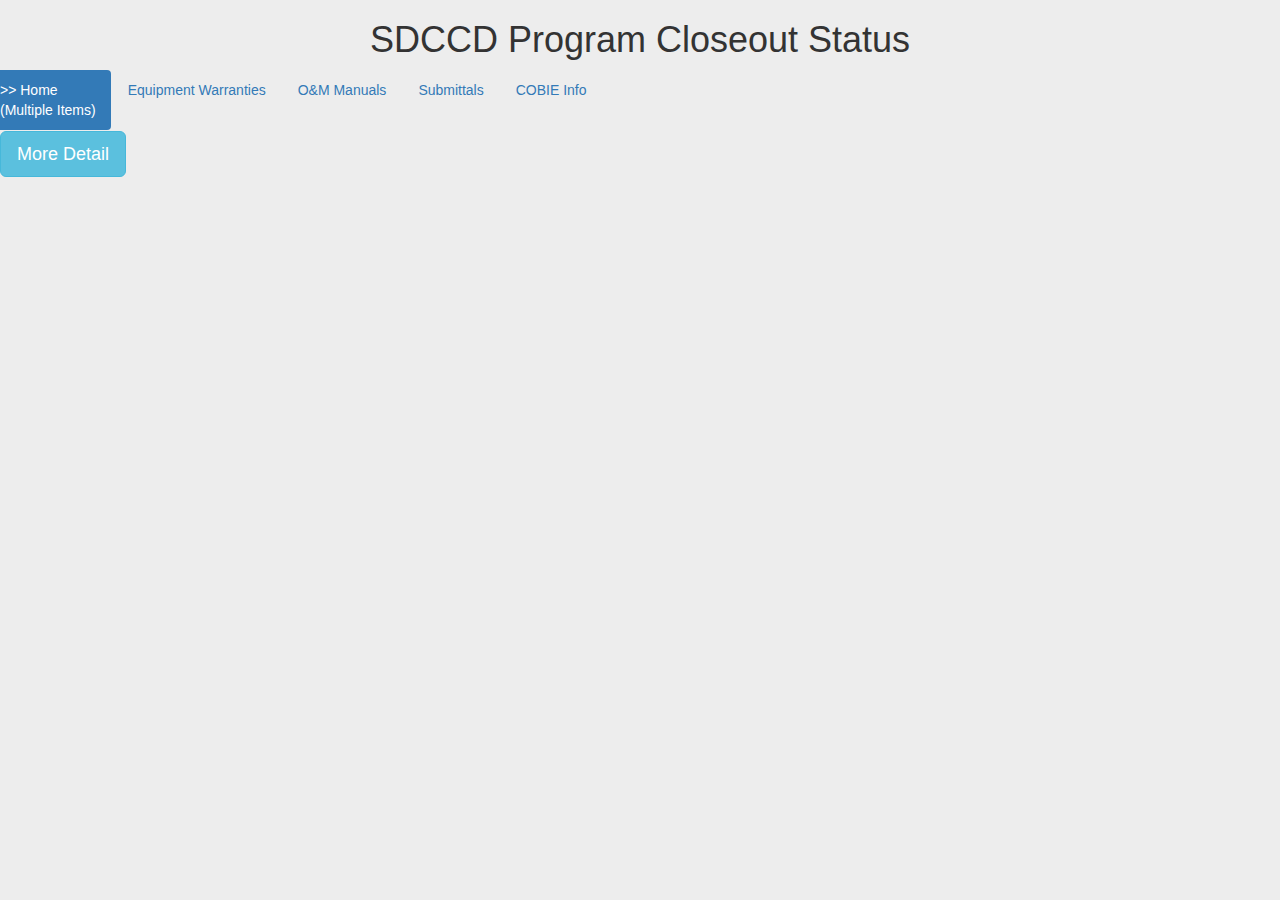
<file: index_bar.html>
<!DOCTYPE html>
<html lang="en">

<head>
    <meta charset="UTF-8">
    <meta name="viewport" content="width=device-width, initial-scale=1.0">
    <meta http-equiv="X-UA-Compatible" content="ie=edge">
    <title>Prop S & N Close (Home)</title>
    <link rel="stylesheet" href="https://stackpath.bootstrapcdn.com/bootstrap/4.1.1/css/bootstrap.min.css" integrity="sha384-WskhaSGFgHYWDcbwN70/dfYBj47jz9qbsMId/iRN3ewGhXQFZCSftd1LZCfmhktB"
        crossorigin="anonymous">
    <script src="https://code.jquery.com/jquery-3.3.1.slim.min.js" integrity="sha384-q8i/X+965DzO0rT7abK41JStQIAqVgRVzpbzo5smXKp4YfRvH+8abtTE1Pi6jizo"
        crossorigin="anonymous"></script>
    <script src="https://cdnjs.cloudflare.com/ajax/libs/popper.js/1.14.3/umd/popper.min.js" integrity="sha384-ZMP7rVo3mIykV+2+9J3UJ46jBk0WLaUAdn689aCwoqbBJiSnjAK/l8WvCWPIPm49"
        crossorigin="anonymous"></script>
    <script src="https://stackpath.bootstrapcdn.com/bootstrap/4.1.1/js/bootstrap.min.js" integrity="sha384-smHYKdLADwkXOn1EmN1qk/HfnUcbVRZyYmZ4qpPea6sjB/pTJ0euyQp0Mk8ck+5T"
        crossorigin="anonymous"></script>
    <script src="https://cdn.plot.ly/plotly-latest.min.js"></script>
    <!-- <script src="https://cdnjs.cloudflare.com/ajax/libs/numeric/1.2.6/numeric.min.js"></script> -->
    <link rel="stylesheet" type="text/css" href="style.css">
    <!-- Boostrap Stylesheet -->
    <link rel="stylesheet" href="assets/css/bootstrap.min.css" media="screen">

    <!-- Our own CSS stylesheet -->
    <link rel="stylesheet" href="assets/css/styles.css" media="screen">
</head>

<body>
    <div class="row">
        <div class="col-md-12">
            <h1 class="text-center"> SDCCD Program Closeout Status</h1>
        </div>
    </div>
    <div class="row">
        <!-- <div class="col-md-12" -->
            <ul class="nav nav-pills">
                <li role="presentation" class="active"><a href="index_bar.html">  >>  Home<br> (Multiple Items)</a></li>
                <li role="presentation"><a href="equipment-warranty.html">Equipment Warranties</a></li>
                <li role="presentation"><a href="#">O&M Manuals</a></li>
                <li role="presentation"><a href="#">Submittals</a></li>
                <li role="presentation"><a href="#">COBIE Info</a></li>
            </ul>
        <!-- </div>    -->
    </div>

    <div class="container">
        <div class="row">
            <div class="col-md-4">
                <div id="plot_DSA_bar"></div>
                <div id="myModal" class="modal fade">
                    <div class="modal-dialogue">
                        <div class="modal-content">
                            <div class="modal-header">
                                <button type="button" class="close" data-dismiss="modal">&times;</button>
                                <h4 class="modal-title">Modal Header</h4>
                            </div>
                            <div class="modal-body">
                            </div>
                            <div class="modal-footer">
                                <button type="button" class="btn btn-default" data-dismiss="modal">Close</button>
                            </div>
                        </div>
                    </div>
                </div>
            </div>
            <div class="col-md-4">
                <div id="plot_LEED_bar"></div>
                <div id="myModal" class="modal fade">
                    <div class="modal-dialogue">
                        <div class="modal-content">
                            <div class="modal-header">
                                <button type="button" class="close" data-dismiss="modal">&times;</button>
                                <h4 class="modal-title">Modal Header</h4>
                            </div>
                            <div class="modal-body">
                            </div>
                            <div class="modal-footer">
                                <button type="button" class="btn btn-default" data-dismiss="modal">Close</button>
                            </div>
                        </div>
                    </div>
                </div>
            </div>
        </div>
    </div>
    <button type="button" class="d-none btn btn-info btn-lg" data-toggle="modal" data-target="#myModal">More Detail</button>


    <script src="plots_bar.js"></script>
</body>

</html>
</file>
<file: style.css>
#populating_table {
    width: 450px;
    height: 300px;
    overflow-y: scroll;

};

#populating table th {
    background-color: black;
    color: white;
}
</file>
<file: css/style_DSA.css>
#populating_table_DSA {
    width: 800px;
    height: 300px;
    overflow-y: scroll;
};

/* 

#populating table th {
    background-color: black;
    color: white;


} */
</file>
<file: css/style_LEED.css>
#populating_table_LEED {
    width: 600px;
    height: 300px;
    overflow-y: scroll;
};
</file>
<file: css/style_RecordDrawings.css>
#populating_table_RecordDrawings {
    width: 600px;
    height: 300px;
    overflow-y: scroll;
};
</file>
<file: css/style_IOR.css>
#populating_table_IORReports {
    width: 600px;
    height: 300px;
    overflow-y: scroll;
};

/* 

#populating table th {
    background-color: black;
    color: white;


} */
</file>
<file: css/style_GIS.css>
#populating_table_GIS {
    width: 600px;
    height: 300px;
    overflow-y: scroll;
};

/* 

#populating table th {
    background-color: black;
    color: white;


} */
</file>
<file: css/style_Photos.css>
#populating_table_Photos {
    width: 600px;
    height: 300px;
    overflow-y: scroll;
};

/* 

#populating table th {
    background-color: black;
    color: white;


} */
</file>
<file: css/style_SoilsReport.css>
#populating_table_SoilsReport {
    width: 600px;
    height: 300px;
    overflow-y: scroll;
};

/* 

#populating table th {
    background-color: black;
    color: white;


} */
</file>
<file: css/style_CommissioningReport.css>
#populating_table_CommissioningReport {
    width: 600px;
    height: 300px;
    overflow-y: scroll;
};

/* 

#populating table th {
    background-color: black;
    color: white;


} */
</file>
<file: css/style_BIM.css>
#populating_table_BIM {
    width: 600px;
    height: 300px;
    overflow-y: scroll;
};

/* 

#populating table th {
    background-color: black;
    color: white;


} */
</file>
<file: css/style_Minutes.css>
#populating_table_Minutes {
    width: 600px;
    height: 300px;
    overflow-y: scroll;
};

/* 

#populating table th {
    background-color: black;
    color: white;


} */
</file>
<file: css/style_OM.css>
#populating_table_OM {
    width: 600px;
    height: 300px;
    overflow-y: scroll;
};

/* 

#populating table th {
    background-color: black;
    color: white;


} */
</file>
<file: css/style_Warranties.css>
#populating_table_Warranties {
    width: 600px;
    height: 300px;
    overflow-y: scroll;
};

/* 

#populating table th {
    background-color: black;
    color: white;


} */
</file>
<file: css/style_Submittals.css>
#populating_table_Submittals {
    width: 600px;
    height: 300px;
    overflow-y: scroll;
};

/* 

#populating table th {
    background-color: black;
    color: white;


} */
</file>
<file: css/style_Contracts.css>
#populating_table_Contracts {
    width: 600px;
    height: 300px;
    overflow-y: scroll;
};

/* 

#populating table th {
    background-color: black;
    color: white;


} */
</file>
<file: css/style_COBIE.css>
#populating_table_COBIE {
    width: 600px;
    height: 300px;
    overflow-y: scroll;
};

/* 

#populating table th {
    background-color: black;
    color: white;


} */
</file>
<file: css/styles.css>
/* ----DEFAULT ELEMENT STYLING START---- */
html {
  /* Positioning */
  position: relative;

  /* Box-model */
  min-height: 100%;
}

body {
  /* Positioning */
  margin-bottom: 150px;

  /* Typography */
  font-family: Arial, "Helvetica Neue", Helvetica, sans-serif;

  /* Visual */
  background-color: #ededed;
}

/* Media query for body */
@media only screen and (max-width: 767px) {
  /* Set background color to white on small screens */
  body {
    /* Visual */
    background-color: #fff;
  }
}

/* ----DEFAULT ELEMENT STYLING END---- */

/* ----NAV START---- */
.navbar-custom {
  background-color: #fff;
}

#logo {
  /* Box-model */
  height: 60px;
  padding-top: 20px;
  padding-bottom: 5px;

  /* Positioning */
  margin-left: 70px;
  font-family: Georgia, Times, "Times New Roman", serif;

  /* Typography */
  font-size: 24px;
  font-weight: bold;
  color: #fff;

  /* Visual */
  background: #4aaaa5;
}

/* Logo hover state */
#logo:hover {
  /* Visual */
  opacity: 0.7;
}

.navbar-right-custom {
  /* Box-model */
  padding-top: 6px;
  padding-right: 20px;

  /* Typography */
  font-family: Arial;
  font-weight: lighter;
}

/* Nav element hover state */
.navbar-default .navbar-nav > li > a:hover {
  color: #4aaaa5;
}

/* Media query for nav */
@media only screen and (max-width: 767px) {
  .navbar-header {
    background-color: #4aaaa5;
  }

  #logo {
    width: 100%;

    /* Box-model */
    height: 60px;
    padding-top: 20px;
    padding-bottom: 5px;

    /* Positioning */
    margin-left: 0;
    font-family: Georgia, Times, "Times New Roman", serif;

    /* Typography */
    font-size: 24px;
    font-weight: bold;
    color: #fff;

    /* Visual */
    background: #4aaaa5;
  }
}

/* -----NAV END---- */

/* ----DESCRIPTION START---- */
.description-header {
  /* Positioning */
  margin-bottom: 33px;
  font-family: Georgia, Times, "Times New Roman", serif;

  /* Typography */
  font-size: 32px;
  font-weight: bold;
  color: #4aaaa5;
}

.description-content {
  /* Box-model */
  padding: 30px;

  /* Positioning */
  margin-top: 32px;

  /* Visual */
  background-color: #fff;
}

.description-content > p {
  /* Box-model */
  padding-top: 20px;

  /* Typography */
  font-size: 16px;
  line-height: 30px;
  color: slategray;
}

.description-text {
  padding-bottom: 20px;
}

#description-image {
  /* Positioning */
  float: left;

  /* Box-model */
  width: 200px;
  height: 200px;
  margin-top: 20px;
  margin-right: 20px;
}

/* Description content media query */
@media only screen and (max-width: 767px) {
  /* override default class styling for positioning/padding */

  .description-content {
    /* Box-model */
    padding: 0;

    /* Positioning */
    margin-top: 0;
  }
}

/* ----DESCRIPTION END---- */

/* ----IMAGE NAV START---- */
#imageNav-area {
  width: 100%;

  /* Box-model */
  padding: 30px 30px 43px;

  /* Positioning */
  margin-top: 32px;

  /* Visual */
  background-color: #fff;
}

.imageNav-header {
  /* Positioning */
  margin-bottom: 15px;
  font-family: Georgia, Times, "Times New Roman", serif;

  /* Typography */
  font-size: 25px;
  font-weight: bold;
  color: #4aaaa5;
}

.imageNav-photo {
  width: 140px;

  /* Box-model */
  height: 140px;
}

.imageNav-photo:hover {
  /* Visuals */
  opacity: 0.6;
}

.imageNav-photo.active {
  /* Visuals */
  border: 2px solid #4aaaa5;
}

#images {
  /* Box-model */
  padding-top: 15px;

  /* Typography */
  text-align: center;
}

/* ----IMAGE NAV END---- */

/* ----COMPARISON START---- */
.comparison-image:hover {
  opacity: 0.6;
}

.comparison-header {
  /* Positioning */
  margin-bottom: 10px;
  font-family: Georgia, Times, "Times New Roman", serif;

  /* Typography */
  font-size: 20px;
  font-weight: bold;
  color: #4aaaa5;
  text-align: center;
}

/* ----COMPARISON END---- */

/* ----FOOTER START---- */
.footer {
  /* Positioning */
  position: absolute;
  bottom: 0;

  /* Box-model */
  width: 100%;
  height: 60px;
  margin-top: 30px;

  /* Visual */
  background-color: #666;
}

.text-muted-footer {
  /* Positioning */
  margin-top: 15px;

  /* Typography */
  color: #fff;
}

.two-toned-footer-color {
  /* Box-model */
  height: 6px;
  padding-top: 3px;

  /* Visual */
  background-color: #4aaaa5;
}

/* ----FOOTER END---- */
</file>
<file: assets/css/styles.css>
/* ----DEFAULT ELEMENT STYLING START---- */
html {
  /* Positioning */
  position: relative;

  /* Box-model */
  min-height: 100%;
}

body {
  /* Positioning */
  margin-bottom: 150px;

  /* Typography */
  font-family: Arial, "Helvetica Neue", Helvetica, sans-serif;

  /* Visual */
  background-color: #ededed;
}

/* Media query for body */
@media only screen and (max-width: 767px) {
  /* Set background color to white on small screens */
  body {
    /* Visual */
    background-color: #fff;
  }
}

/* ----DEFAULT ELEMENT STYLING END---- */

/* ----NAV START---- */
.navbar-custom {
  background-color: #fff;
}

#logo {
  /* Box-model */
  height: 60px;
  padding-top: 20px;
  padding-bottom: 5px;

  /* Positioning */
  margin-left: 70px;
  font-family: Georgia, Times, "Times New Roman", serif;

  /* Typography */
  font-size: 24px;
  font-weight: bold;
  color: #fff;

  /* Visual */
  background: #4aaaa5;
}

/* Logo hover state */
#logo:hover {
  /* Visual */
  opacity: 0.7;
}

.navbar-right-custom {
  /* Box-model */
  padding-top: 6px;
  padding-right: 20px;

  /* Typography */
  font-family: Arial;
  font-weight: lighter;
}

/* Nav element hover state */
.navbar-default .navbar-nav > li > a:hover {
  color: #4aaaa5;
}

/* Media query for nav */
@media only screen and (max-width: 767px) {
  .navbar-header {
    background-color: #4aaaa5;
  }

  #logo {
    width: 100%;

    /* Box-model */
    height: 60px;
    padding-top: 20px;
    padding-bottom: 5px;

    /* Positioning */
    margin-left: 0;
    font-family: Georgia, Times, "Times New Roman", serif;

    /* Typography */
    font-size: 24px;
    font-weight: bold;
    color: #fff;

    /* Visual */
    background: #4aaaa5;
  }
}

/* -----NAV END---- */

/* ----DESCRIPTION START---- */
.description-header {
  /* Positioning */
  margin-bottom: 33px;
  font-family: Georgia, Times, "Times New Roman", serif;

  /* Typography */
  font-size: 32px;
  font-weight: bold;
  color: #4aaaa5;
}

.description-content {
  /* Box-model */
  padding: 30px;

  /* Positioning */
  margin-top: 32px;

  /* Visual */
  background-color: #fff;
}

.description-content > p {
  /* Box-model */
  padding-top: 20px;

  /* Typography */
  font-size: 16px;
  line-height: 30px;
  color: slategray;
}

.description-text {
  padding-bottom: 20px;
}

#description-image {
  /* Positioning */
  float: left;

  /* Box-model */
  width: 200px;
  height: 200px;
  margin-top: 20px;
  margin-right: 20px;
}

/* Description content media query */
@media only screen and (max-width: 767px) {
  /* override default class styling for positioning/padding */

  .description-content {
    /* Box-model */
    padding: 0;

    /* Positioning */
    margin-top: 0;
  }
}

/* ----DESCRIPTION END---- */

/* ----IMAGE NAV START---- */
#imageNav-area {
  width: 100%;

  /* Box-model */
  padding: 30px 30px 43px;

  /* Positioning */
  margin-top: 32px;

  /* Visual */
  background-color: #fff;
}

.imageNav-header {
  /* Positioning */
  margin-bottom: 15px;
  font-family: Georgia, Times, "Times New Roman", serif;

  /* Typography */
  font-size: 25px;
  font-weight: bold;
  color: #4aaaa5;
}

.imageNav-photo {
  width: 140px;

  /* Box-model */
  height: 140px;
}

.imageNav-photo:hover {
  /* Visuals */
  opacity: 0.6;
}

.imageNav-photo.active {
  /* Visuals */
  border: 2px solid #4aaaa5;
}

#images {
  /* Box-model */
  padding-top: 15px;

  /* Typography */
  text-align: center;
}

/* ----IMAGE NAV END---- */

/* ----COMPARISON START---- */
.comparison-image:hover {
  opacity: 0.6;
}

.comparison-header {
  /* Positioning */
  margin-bottom: 10px;
  font-family: Georgia, Times, "Times New Roman", serif;

  /* Typography */
  font-size: 20px;
  font-weight: bold;
  color: #4aaaa5;
  text-align: center;
}

/* ----COMPARISON END---- */

/* ----FOOTER START---- */
.footer {
  /* Positioning */
  position: absolute;
  bottom: 0;

  /* Box-model */
  width: 100%;
  height: 60px;
  margin-top: 30px;

  /* Visual */
  background-color: #666;
}

.text-muted-footer {
  /* Positioning */
  margin-top: 15px;

  /* Typography */
  color: #fff;
}

.two-toned-footer-color {
  /* Box-model */
  height: 6px;
  padding-top: 3px;

  /* Visual */
  background-color: #4aaaa5;
}

/* ----FOOTER END---- */
</file>
<file: css/style_equip_detail.css>
#populating_table_Takeoff_22 {
    width: 800px;
    height: 300px;
    overflow-y: scroll;
}

#populating_table_Takeoff_23 {
    width: 800px;
    height: 300px;
    overflow-y: scroll;
}

#populating_table_Takeoff_26 {
    width: 800px;
    height: 300px;
    overflow-y: scroll;
}


#populating_table_OM_22 {
    width: 800px;
    height: 300px;
    overflow-y: scroll;
}

#populating_table_OM_23 {
    width: 800px;
    height: 300px;
    overflow-y: scroll;
}

#populating_table_OM_26 {
    width: 800px;
    height: 300px;
    overflow-y: scroll;
}




#populating_table_Submittal_22 {
    width: 800px;
    height: 300px;
    overflow-y: scroll;
}

#populating_table_Submittal_23 {
    width: 800px;
    height: 300px;
    overflow-y: scroll;
}

#populating_table_Submittal_26 {
    width: 800px;
    height: 300px;
    overflow-y: scroll;
}



#populating_table_EqWarranty_22 {
    width: 800px;
    height: 300px;
    overflow-y: scroll;
}


#populating_table_EqWarranty_23 {
    width: 800px;
    height: 300px;
    overflow-y: scroll;
}

#populating_table_EqWarranty_26 {
    width: 800px;
    height: 300px;
    overflow-y: scroll;
};
</file>
